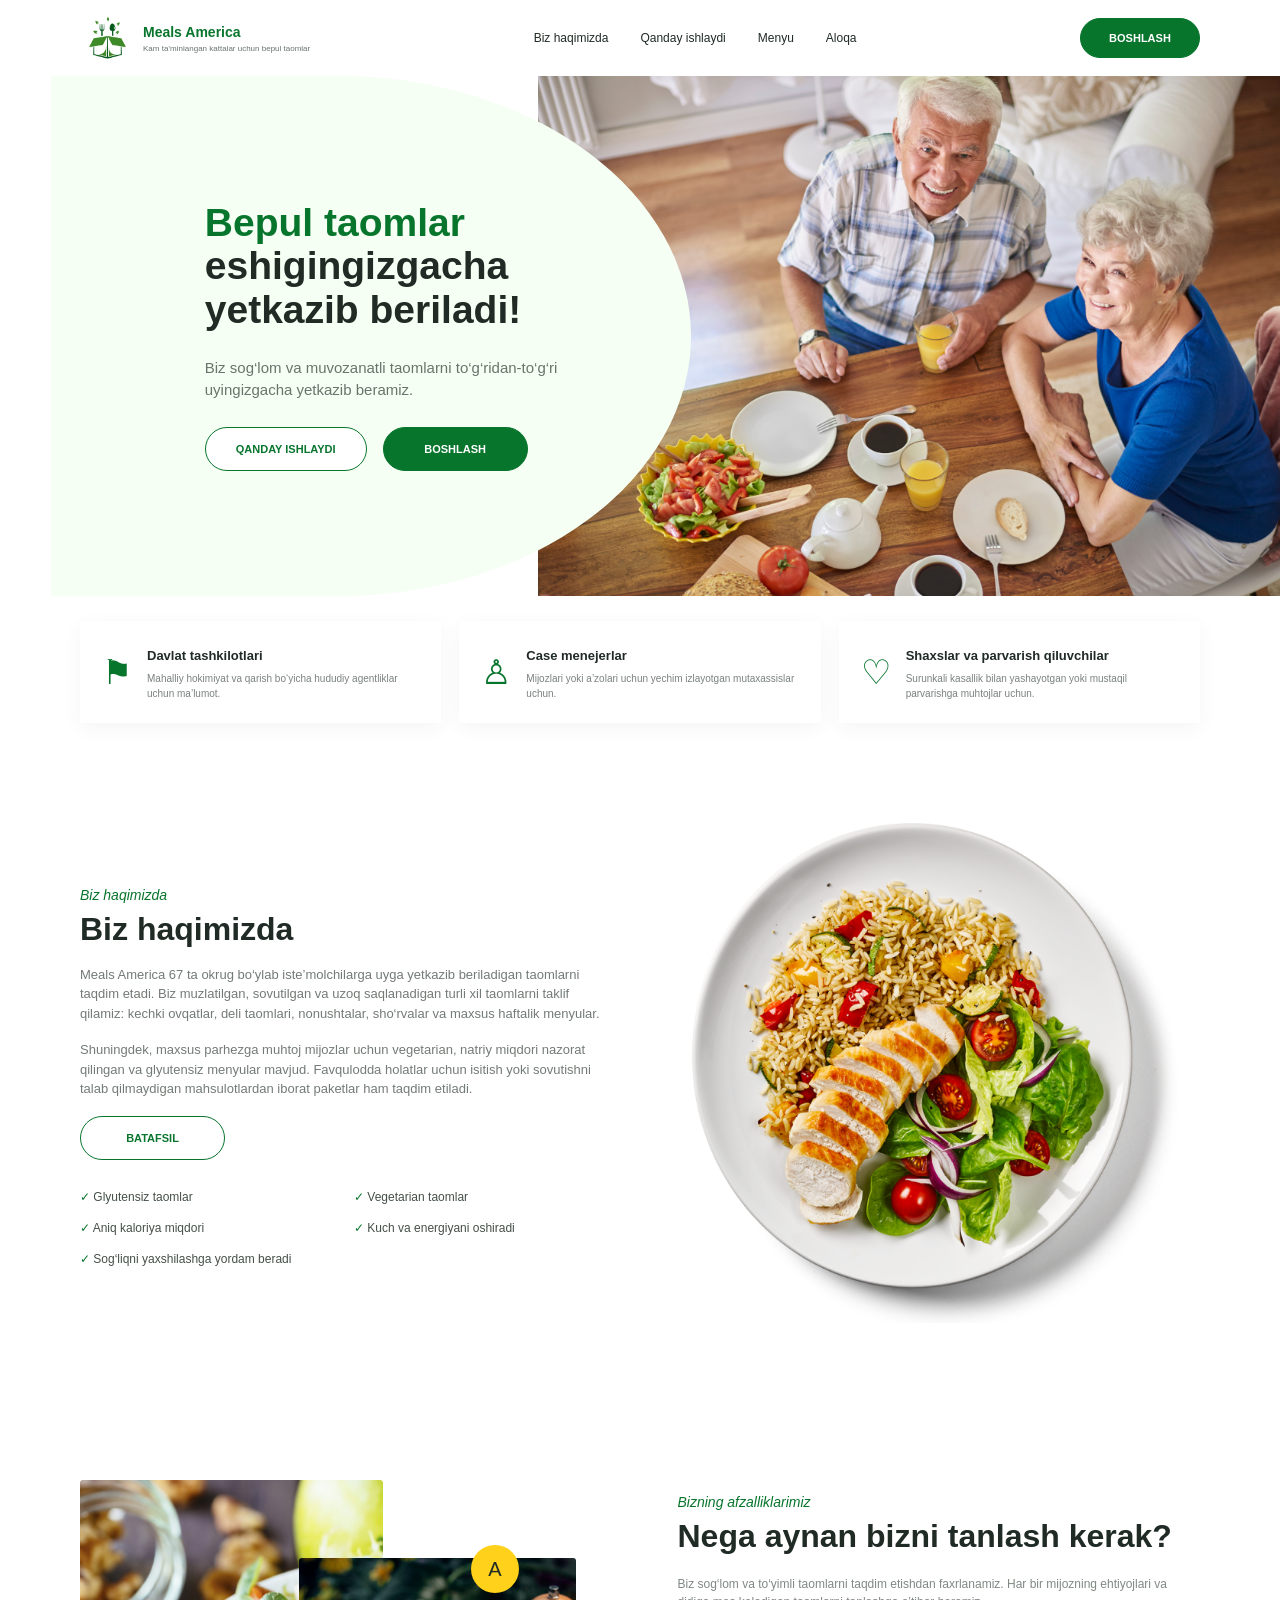
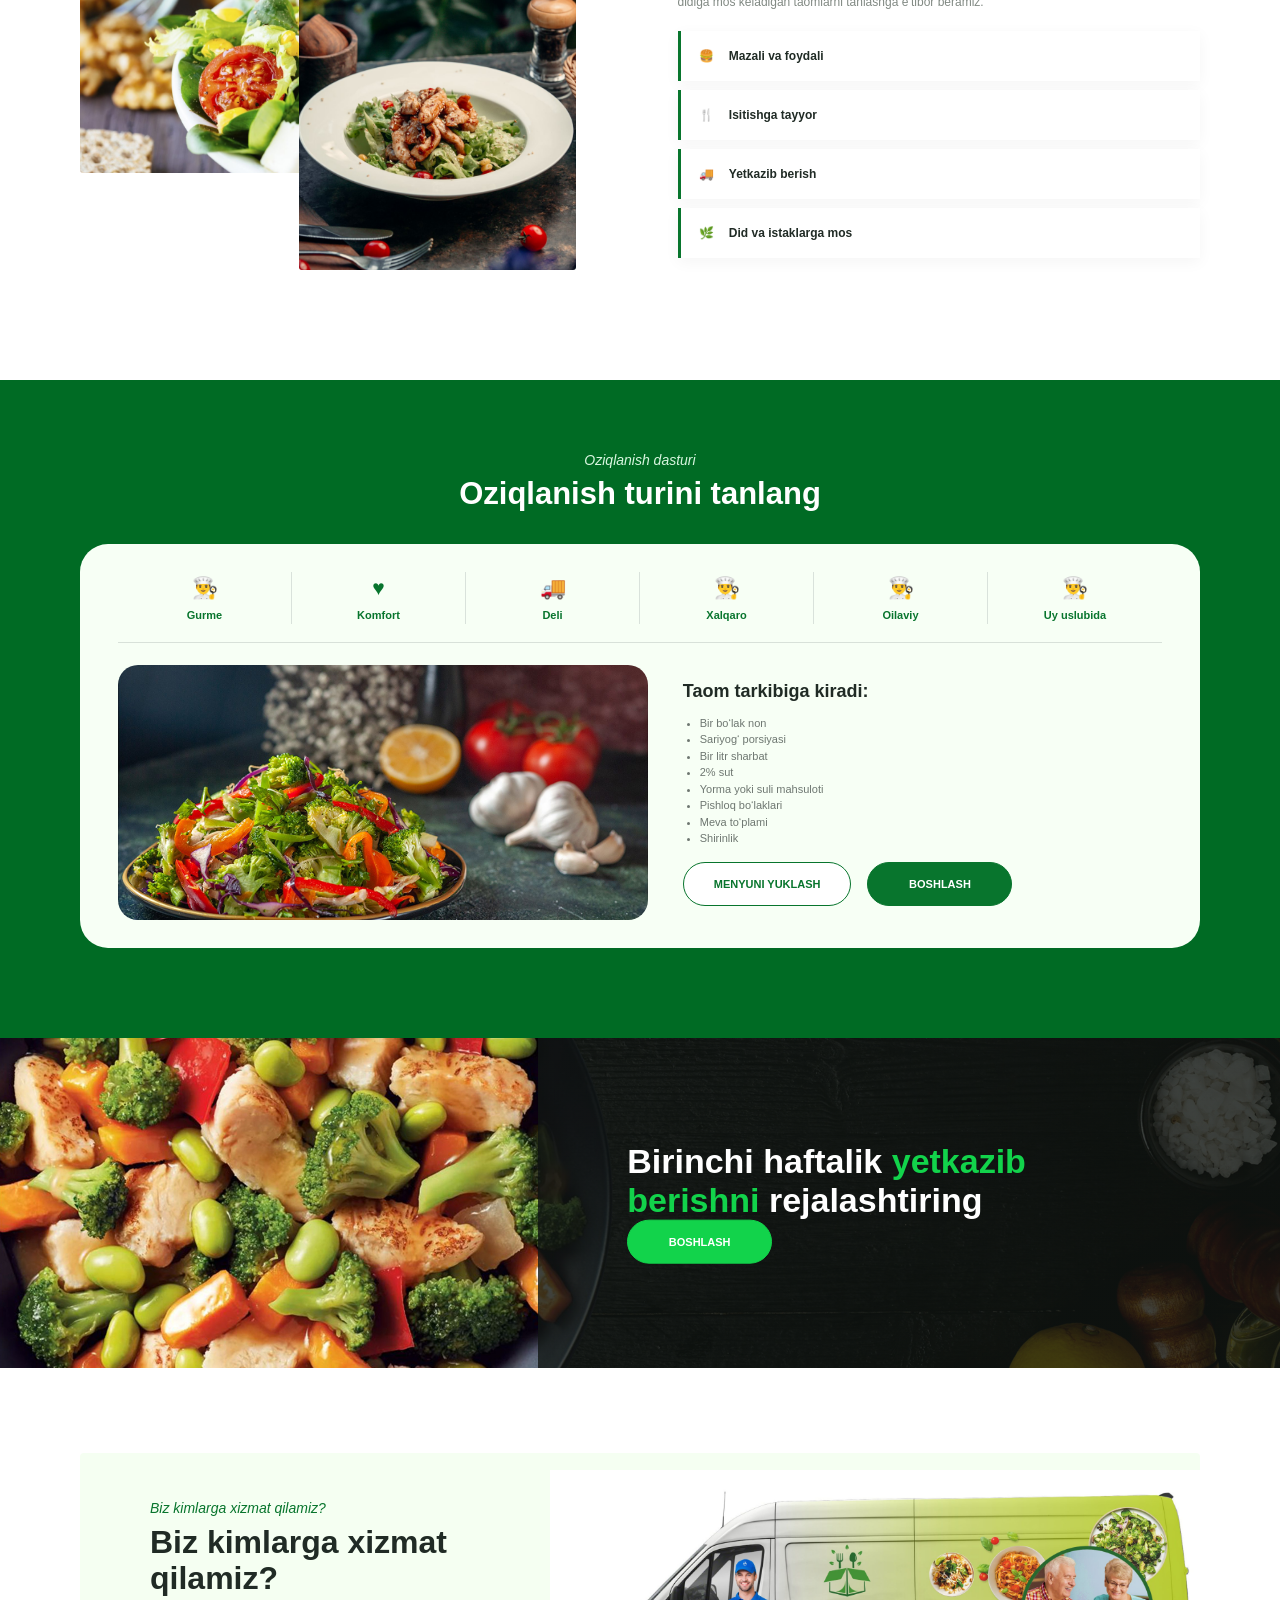
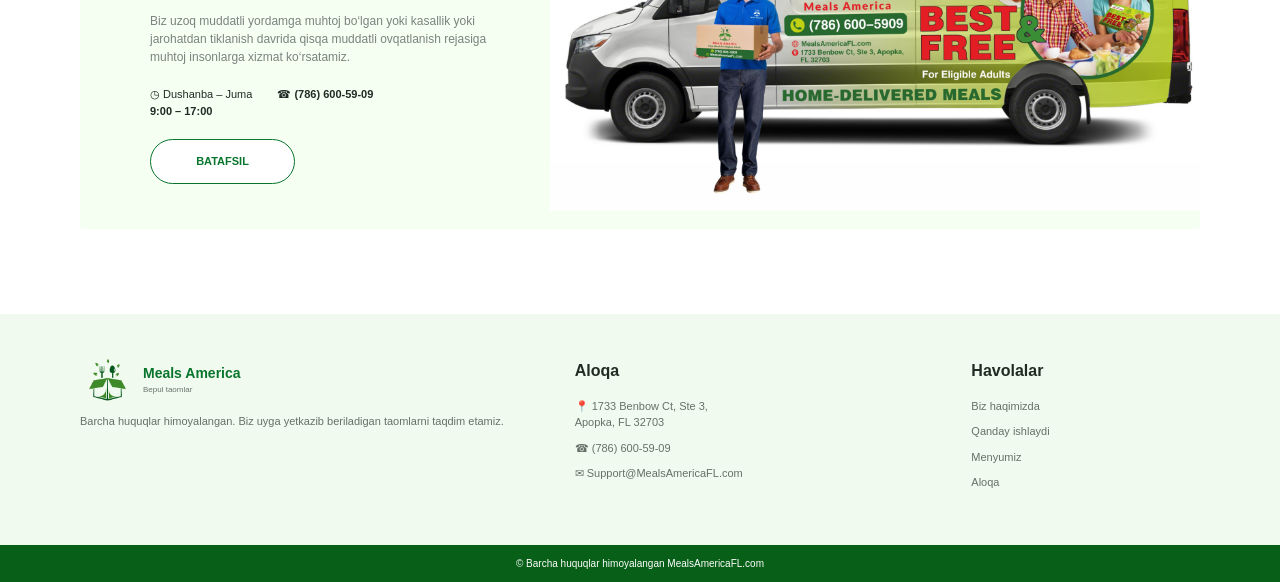
<file: index.html>
<!DOCTYPE html>
<html lang="uz">

<head>
    <meta charset="UTF-8">
    <meta name="viewport" content="width=device-width, initial-scale=1.0">
    <title>
        This is Amirkhan's website.</title>
    <link rel="stylesheet" href="style.css">
</head>

<body>

    <header class="header">
        <div class="container nav">
            <a class="brand" href="#">
                <img src="./logo.png" alt="Logo">
                <div><b>Meals America</b><span>Kam ta’minlangan kattalar uchun bepul taomlar</span></div>
            </a>
            <nav>
                <a href="index2.html">Biz haqimizda</a>
                <a href="index3.html">Qanday ishlaydi</a>
                <a href="index4.html">Menyu</a>
                <a href="index5.html">Aloqa</a>
            </nav>
            <a class="btn small" href="#start">BOSHLASH</a>
        </div>
    </header>

    <main>
        <section class="hero">
            <div class="hero-photo"></div>
            <div class="hero-card">
                <h1><span>Bepul taomlar</span> eshigingizgacha yetkazib beriladi!</h1>
                <p>Biz sog‘lom va muvozanatli taomlarni to‘g‘ridan-to‘g‘ri uyingizgacha yetkazib beramiz.</p>
                <div class="actions">
                    <a class="btn outline" href="#how">QANDAY ISHLAYDI</a>
                    <a class="btn" href="#start">BOSHLASH</a>
                </div>
            </div>
        </section>

        <section class="audience container" id="how">
            <div class="audience-box">
                <div class="icon">⚑</div>
                <div><b>Davlat tashkilotlari</b>
                    <p>Mahalliy hokimiyat va qarish bo‘yicha hududiy agentliklar uchun ma’lumot.</p>
                </div>
            </div>
            <div class="audience-box">
                <div class="icon">♙</div>
                <div><b>Case menejerlar</b>
                    <p>Mijozlari yoki a’zolari uchun yechim izlayotgan mutaxassislar uchun.</p>
                </div>
            </div>
            <div class="audience-box">
                <div class="icon">♡</div>
                <div><b>Shaxslar va parvarish qiluvchilar</b>
                    <p>Surunkali kasallik bilan yashayotgan yoki mustaqil parvarishga muhtojlar uchun.</p>
                </div>
            </div>
        </section>

        <section class="about container" id="about">
            <div class="about-text">
                <div class="eyebrow">Biz haqimizda</div>
                <h2>Biz haqimizda</h2>
                <p>Meals America 67 ta okrug bo‘ylab iste’molchilarga uyga yetkazib beriladigan taomlarni taqdim etadi.
                    Biz muzlatilgan, sovutilgan va uzoq saqlanadigan turli xil taomlarni taklif qilamiz: kechki
                    ovqatlar, deli taomlari, nonushtalar, sho‘rvalar va maxsus haftalik menyular.</p>
                <p>Shuningdek, maxsus parhezga muhtoj mijozlar uchun vegetarian, natriy miqdori nazorat qilingan va
                    glyutensiz menyular mavjud. Favqulodda holatlar uchun isitish yoki sovutishni talab qilmaydigan
                    mahsulotlardan iborat paketlar ham taqdim etiladi.</p>
                <a class="btn outline" href="#">BATAFSIL</a>
                <div class="checks">
                    <span>✓ Glyutensiz taomlar</span>
                    <span>✓ Vegetarian taomlar</span>
                    <span>✓ Aniq kaloriya miqdori</span>
                    <span>✓ Kuch va energiyani oshiradi</span>
                    <span>✓ Sog‘liqni yaxshilashga yordam beradi</span>
                </div>
            </div>
            <div class="about-photo"><img src="./unsplash_IGfIGP5ONV0.png" alt="Sog‘lom taom"></div>
        </section>

        <section class="why container">
            <div class="why-gallery">
                <img class="w1" src="./unsplash_uB7q7aipU2o.png" alt="">
                <img class="w2" src="./unsplash_ZuIDLSz3XLg.png" alt="">
                <div class="badge">A</div>
            </div>
            <div class="why-text">
                <div class="eyebrow">Bizning afzalliklarimiz</div>
                <h2>Nega aynan bizni tanlash kerak?</h2>
                <p>Biz sog‘lom va to‘yimli taomlarni taqdim etishdan faxrlanamiz. Har bir mijozning ehtiyojlari va
                    didiga mos keladigan taomlarni tanlashga e’tibor beramiz.</p>
                <div class="features">
                    <div>🍔 <b>Mazali va foydali</b></div>
                    <div>🍴 <b>Isitishga tayyor</b></div>
                    <div>🚚 <b>Yetkazib berish</b></div>
                    <div>🌿 <b>Did va istaklarga mos</b></div>
                </div>
            </div>
        </section>

        <section class="nutrition" id="menu">
            <div class="nutrition-bg"></div>
            <div class="container">
                <div class="nutrition-title">
                    <div class="eyebrow light">Oziqlanish dasturi</div>
                    <h2>Oziqlanish turini tanlang</h2>
                </div>
                <div class="nutrition-card">
                    <div class="categories">
                        <span>👨‍🍳<b>Gurme</b></span>
                        <span>♥<b>Komfort</b></span>
                        <span>🚚<b>Deli</b></span>
                        <span>👨‍🍳<b>Xalqaro</b></span>
                        <span>👨‍🍳<b>Oilaviy</b></span>
                        <span>👨‍🍳<b>Uy uslubida</b></span>
                    </div>
                    <div class="nutrition-content">
                        <img src="./Rectangle 8937.png" alt="Taom">
                        <div>
                            <h3>Taom tarkibiga kiradi:</h3>
                            <ul>
                                <li>Bir bo‘lak non</li>
                                <li>Sariyog‘ porsiyasi</li>
                                <li>Bir litr sharbat</li>
                                <li>2% sut</li>
                                <li>Yorma yoki suli mahsuloti</li>
                                <li>Pishloq bo‘laklari</li>
                                <li>Meva to‘plami</li>
                                <li>Shirinlik</li>
                            </ul>
                            <div class="actions">
                                <a class="btn outline" href="#">MENYUNI YUKLASH</a>
                                <a class="btn" href="#start">BOSHLASH</a>
                            </div>
                        </div>
                    </div>
                </div>
            </div>
        </section>

        <section class="delivery">
            <div class="delivery-photo"></div>
            <div class="delivery-bg"></div>
            <div class="delivery-text">
                <h2>Birinchi haftalik <span>yetkazib berishni</span> rejalashtiring</h2>
                <a class="btn bright" href="#start">BOSHLASH</a>
            </div>
        </section>

        <section class="serve container">
            <div class="serve-card">
                <div class="serve-text">
                    <div class="eyebrow">Biz kimlarga xizmat qilamiz?</div>
                    <h2>Biz kimlarga xizmat qilamiz?</h2>
                    <p>Biz uzoq muddatli yordamga muhtoj bo‘lgan yoki kasallik yoki jarohatdan tiklanish davrida qisqa
                        muddatli ovqatlanish rejasiga muhtoj insonlarga xizmat ko‘rsatamiz.</p>
                    <div class="contact-mini">
                        <span>◷ Dushanba – Juma<br><b>9:00 – 17:00</b></span>
                        <span>☎ <b>(786) 600-59-09</b></span>
                    </div>
                    <a class="btn outline" href="#">BATAFSIL</a>
                </div>
                <div class="van"><img src="./7ca44902-4b22-45b8-8fc2-f186cd195cdc (1) 1.png"
                        alt="Yetkazib berish mashinasi"></div>
            </div>
        </section>
    </main>

    <footer id="contact">
        <div class="footer-main container">
            <div class="footer-brand">
                <div class="brand"><img src="./logo.png" alt="">
                    <div><b>Meals America</b><span>Bepul taomlar</span></div>
                </div>
                <p>Barcha huquqlar himoyalangan. Biz uyga yetkazib beriladigan taomlarni taqdim etamiz.</p>
            </div>
            <div>
                <h4>Aloqa</h4>
                <p>📍 1733 Benbow Ct, Ste 3,<br>Apopka, FL 32703</p>
                <p>☎ (786) 600-59-09</p>
                <p>✉ Support@MealsAmericaFL.com</p>
            </div>
            <div>
                <h4>Havolalar</h4>
                <p>Biz haqimizda</p>
                <p>Qanday ishlaydi</p>
                <p>Menyumiz</p>
                <p>Aloqa</p>
            </div>
        </div>
        <div class="copyright">© Barcha huquqlar himoyalangan MealsAmericaFL.com</div>
    </footer>

</body>

</html>
</file>
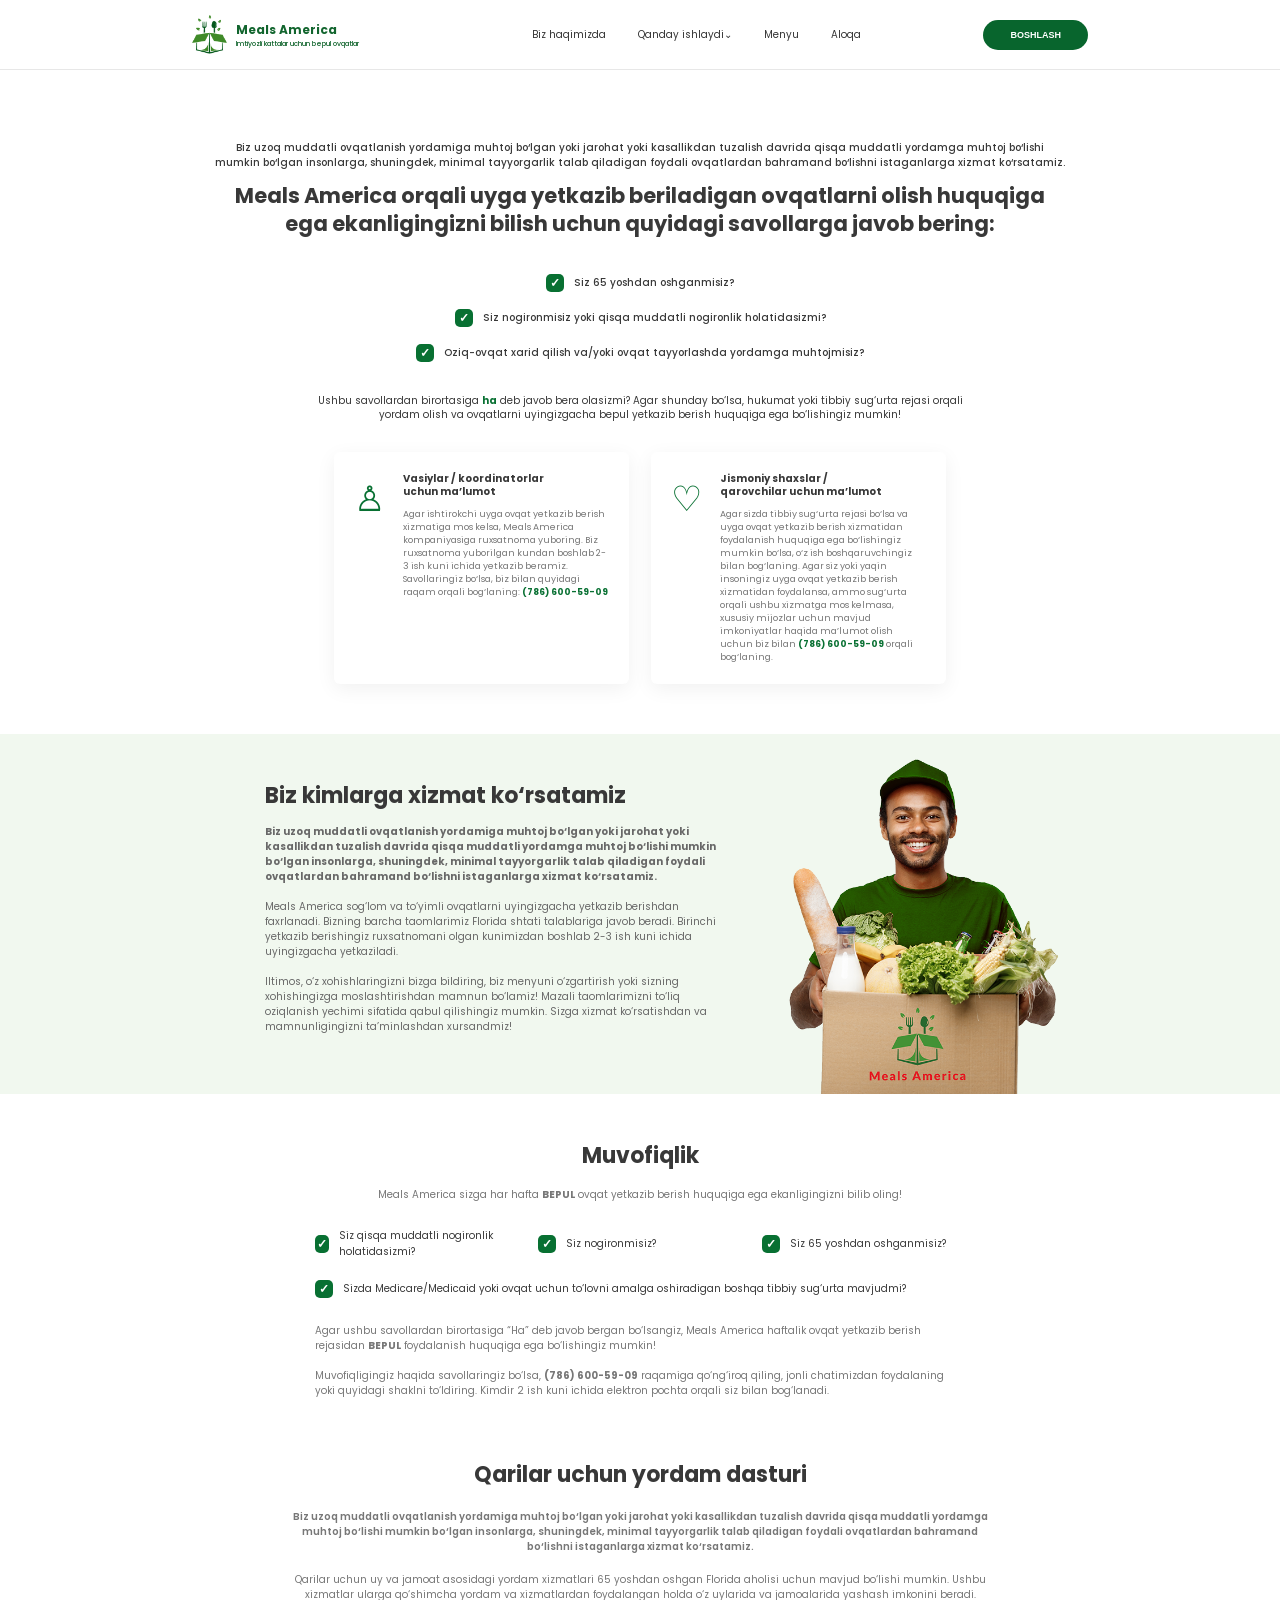
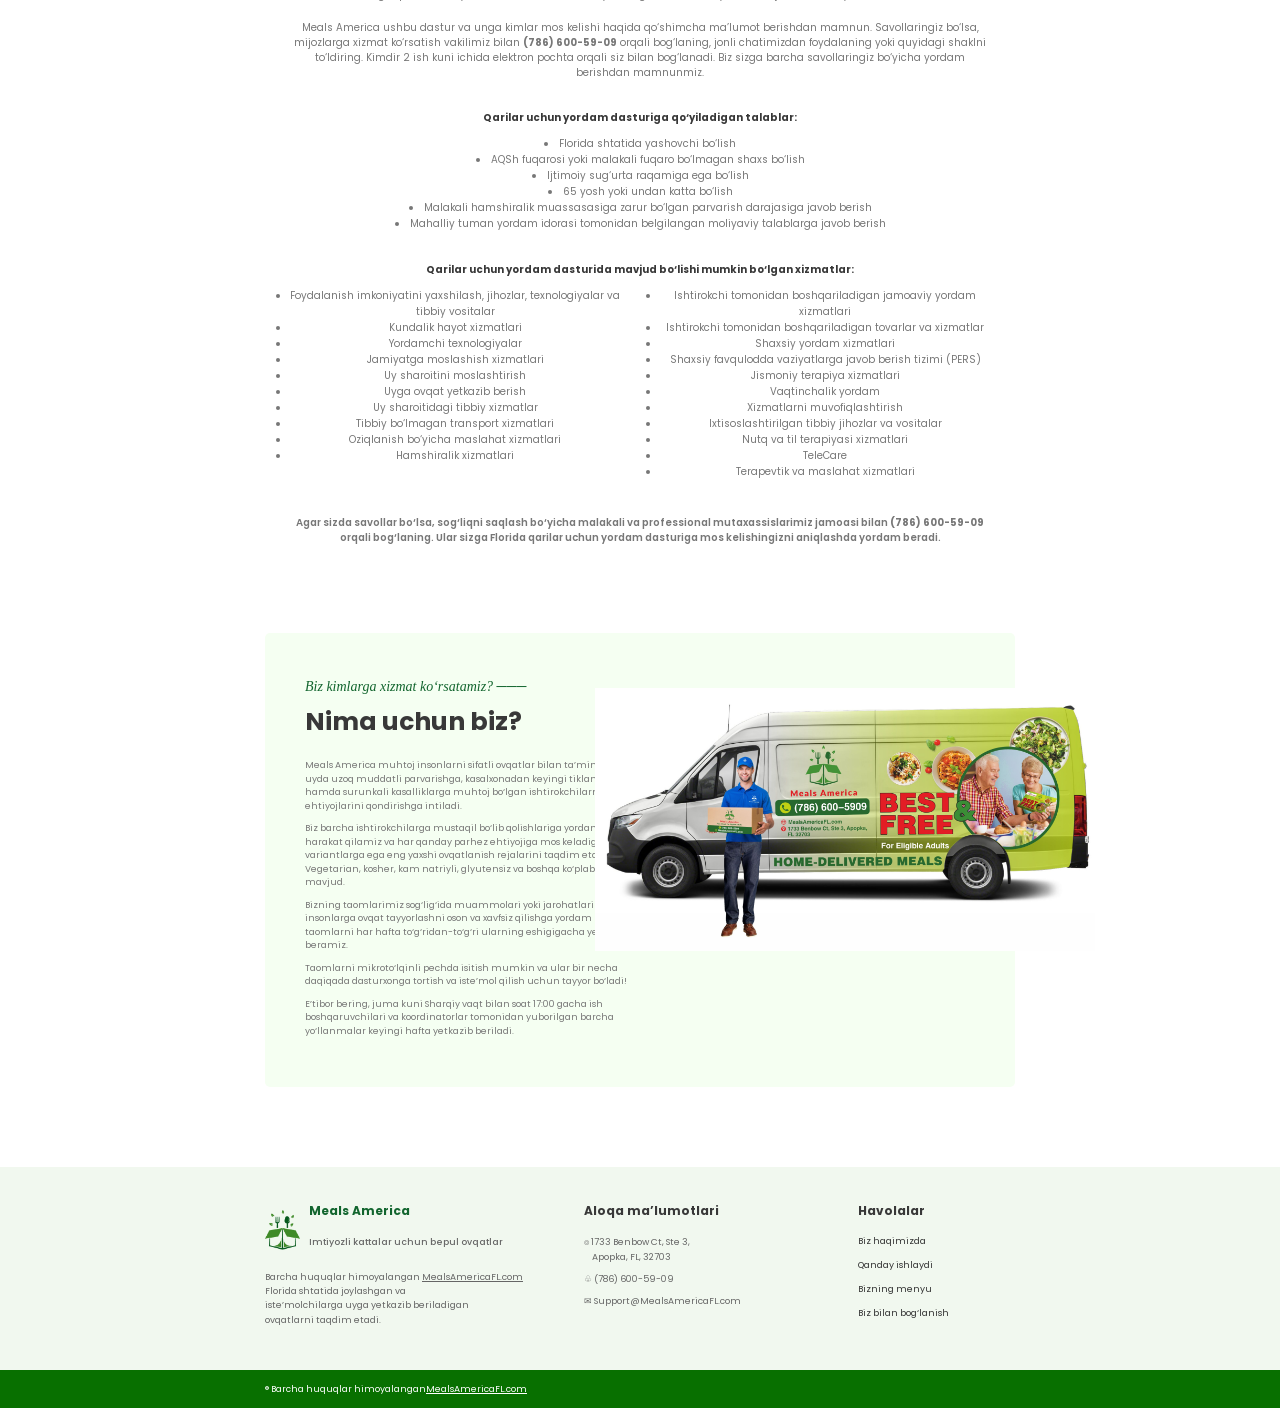
<file: index3.html>
<!DOCTYPE html>
<html lang="uz">

<head>
    <meta charset="UTF-8">
    <meta name="viewport" content="width=device-width, initial-scale=1.0">

    <title>Meals America</title>

    <link rel="stylesheet" href="style3.css">

    <link rel="preconnect" href="https://fonts.googleapis.com">
    <link rel="preconnect" href="https://fonts.gstatic.com" crossorigin>

    <link href="https://fonts.googleapis.com/css2?family=Poppins:wght@400;500;600;700&display=swap" rel="stylesheet">
</head>

<body>

    <header>

        <div class="logo">
            <img src="logo.png" alt="Meals America">

            <div>
                <h3>Meals America</h3>
                <p>Imtiyozli kattalar uchun bepul ovqatlar</p>
            </div>
        </div>

        <nav>
            <a href="#">Biz haqimizda</a>
            <a href="#">Qanday ishlaydi⌄</a>
            <a href="#">Menyu</a>
            <a href="#">Aloqa</a>
        </nav>

        <button>BOSHLASH</button>

    </header>


    <!-- SAVOLLAR -->

    <section class="questions">

        <p class="top-text">
            Biz uzoq muddatli ovqatlanish yordamiga muhtoj bo‘lgan yoki jarohat yoki kasallikdan
            tuzalish davrida qisqa muddatli yordamga muhtoj bo‘lishi mumkin bo‘lgan insonlarga,
            shuningdek, minimal tayyorgarlik talab qiladigan foydali ovqatlardan bahramand bo‘lishni
            istaganlarga xizmat ko‘rsatamiz.
        </p>

        <h1>
            Meals America orqali uyga yetkazib beriladigan ovqatlarni olish huquqiga<br>
            ega ekanligingizni bilish uchun quyidagi savollarga javob bering:
        </h1>

        <div class="checks">

            <div>
                <span>✓</span>
                Siz 65 yoshdan oshganmisiz?
            </div>

            <div>
                <span>✓</span>
                Siz nogironmisiz yoki qisqa muddatli nogironlik holatidasizmi?
            </div>

            <div>
                <span>✓</span>
                Oziq-ovqat xarid qilish va/yoki ovqat tayyorlashda yordamga muhtojmisiz?
            </div>

        </div>

        <p class="question-info">
            Ushbu savollardan birortasiga <b>ha</b> deb javob bera olasizmi? Agar shunday bo‘lsa,
            hukumat yoki tibbiy sug‘urta rejasi orqali<br>
            yordam olish va ovqatlarni uyingizgacha bepul yetkazib berish huquqiga ega bo‘lishingiz mumkin!
        </p>


        <div class="info-cards">

            <div class="info-card">

                <div class="card-icon">♙</div>

                <div>
                    <h3>Vasiylar / koordinatorlar<br>uchun ma’lumot</h3>

                    <p>
                        Agar ishtirokchi uyga ovqat yetkazib berish xizmatiga mos kelsa,
                        Meals America kompaniyasiga ruxsatnoma yuboring. Biz ruxsatnoma
                        yuborilgan kundan boshlab 2-3 ish kuni ichida yetkazib beramiz.
                        Savollaringiz bo‘lsa, biz bilan quyidagi raqam orqali bog‘laning:
                        <b>(786) 600-59-09</b>
                    </p>
                </div>

            </div>


            <div class="info-card">

                <div class="card-icon">♡</div>

                <div>
                    <h3>Jismoniy shaxslar /<br>qarovchilar uchun ma’lumot</h3>

                    <p>
                        Agar sizda tibbiy sug‘urta rejasi bo‘lsa va uyga ovqat yetkazib
                        berish xizmatidan foydalanish huquqiga ega bo‘lishingiz mumkin
                        bo‘lsa, o‘z ish boshqaruvchingiz bilan bog‘laning. Agar siz yoki
                        yaqin insoningiz uyga ovqat yetkazib berish xizmatidan foydalansa,
                        ammo sug‘urta orqali ushbu xizmatga mos kelmasa, xususiy mijozlar
                        uchun mavjud imkoniyatlar haqida ma’lumot olish uchun biz bilan
                        <b>(786) 600-59-09</b> orqali bog‘laning.
                    </p>
                </div>

            </div>

        </div>

    </section>



    <!-- BIZ KIMLARGA XIZMAT KO‘RSATAMIZ -->

    <section class="serve">

        <div class="serve-text">

            <h2>Biz kimlarga xizmat ko‘rsatamiz</h2>

            <p>
                <b>
                    Biz uzoq muddatli ovqatlanish yordamiga muhtoj bo‘lgan yoki jarohat yoki
                    kasallikdan tuzalish davrida qisqa muddatli yordamga muhtoj bo‘lishi mumkin
                    bo‘lgan insonlarga, shuningdek, minimal tayyorgarlik talab qiladigan foydali
                    ovqatlardan bahramand bo‘lishni istaganlarga xizmat ko‘rsatamiz.
                </b>
            </p>

            <p>
                Meals America sog‘lom va to‘yimli ovqatlarni uyingizgacha yetkazib berishdan
                faxrlanadi. Bizning barcha taomlarimiz Florida shtati talablariga javob beradi.
                Birinchi yetkazib berishingiz ruxsatnomani olgan kunimizdan boshlab 2-3 ish kuni
                ichida uyingizgacha yetkaziladi.
            </p>

            <p>
                Iltimos, o‘z xohishlaringizni bizga bildiring, biz menyuni o‘zgartirish yoki
                sizning xohishingizga moslashtirishdan mamnun bo‘lamiz! Mazali taomlarimizni
                to‘liq oziqlanish yechimi sifatida qabul qilishingiz mumkin. Sizga xizmat
                ko‘rsatishdan va mamnunligingizni ta’minlashdan xursandmiz!
            </p>

        </div>

        <img class="delivery-man" src="./Shopper_1 1.png" alt="Meals America yetkazib berish xizmati">

    </section>



    <!-- MUVOFIQLIK -->

    <section class="eligibility">

        <h2>Muvofiqlik</h2>

        <p class="subtitle">
            Meals America sizga har hafta <b>BEPUL</b> ovqat yetkazib berish huquqiga
            ega ekanligingizni bilib oling!
        </p>

        <div class="eligibility-checks">

            <div>
                <span>✓</span>
                Siz qisqa muddatli nogironlik holatidasizmi?
            </div>

            <div>
                <span>✓</span>
                Siz nogironmisiz?
            </div>

            <div>
                <span>✓</span>
                Siz 65 yoshdan oshganmisiz?
            </div>

            <div>
                <span>✓</span>
                Sizda Medicare/Medicaid yoki ovqat uchun to‘lovni amalga oshiradigan
                boshqa tibbiy sug‘urta mavjudmi?
            </div>

        </div>

        <p>
            Agar ushbu savollardan birortasiga “Ha” deb javob bergan bo‘lsangiz,
            Meals America haftalik ovqat yetkazib berish rejasidan
            <b>BEPUL</b> foydalanish huquqiga ega bo‘lishingiz mumkin!
        </p>

        <p>
            Muvofiqligingiz haqida savollaringiz bo‘lsa,
            <b>(786) 600-59-09</b> raqamiga qo‘ng‘iroq qiling,
            jonli chatimizdan foydalaning yoki quyidagi shaklni to‘ldiring.
            Kimdir 2 ish kuni ichida elektron pochta orqali siz bilan bog‘lanadi.
        </p>

    </section>



    <!-- QARILAR UCHUN YORDAM DASTURI -->

    <section class="aging">

        <h2>Qarilar uchun yordam dasturi</h2>

        <p class="bold">
            Biz uzoq muddatli ovqatlanish yordamiga muhtoj bo‘lgan yoki jarohat yoki
            kasallikdan tuzalish davrida qisqa muddatli yordamga muhtoj bo‘lishi mumkin
            bo‘lgan insonlarga, shuningdek, minimal tayyorgarlik talab qiladigan foydali
            ovqatlardan bahramand bo‘lishni istaganlarga xizmat ko‘rsatamiz.
        </p>

        <p>
            Qarilar uchun uy va jamoat asosidagi yordam xizmatlari 65 yoshdan oshgan
            Florida aholisi uchun mavjud bo‘lishi mumkin. Ushbu xizmatlar ularga
            qo‘shimcha yordam va xizmatlardan foydalangan holda o‘z uylarida va
            jamoalarida yashash imkonini beradi.
        </p>

        <p>
            Meals America ushbu dastur va unga kimlar mos kelishi haqida qo‘shimcha
            ma’lumot berishdan mamnun. Savollaringiz bo‘lsa, mijozlarga xizmat
            ko‘rsatish vakilimiz bilan <b>(786) 600-59-09</b> orqali bog‘laning,
            jonli chatimizdan foydalaning yoki quyidagi shaklni to‘ldiring.
            Kimdir 2 ish kuni ichida elektron pochta orqali siz bilan bog‘lanadi.
            Biz sizga barcha savollaringiz bo‘yicha yordam berishdan mamnunmiz.
        </p>


        <h4>Qarilar uchun yordam dasturiga qo‘yiladigan talablar:</h4>

        <ul class="requirements">
            <li>Florida shtatida yashovchi bo‘lish</li>
            <li>AQSh fuqarosi yoki malakali fuqaro bo‘lmagan shaxs bo‘lish</li>
            <li>Ijtimoiy sug‘urta raqamiga ega bo‘lish</li>
            <li>65 yosh yoki undan katta bo‘lish</li>
            <li>Malakali hamshiralik muassasasiga zarur bo‘lgan parvarish darajasiga javob berish</li>
            <li>Mahalliy tuman yordam idorasi tomonidan belgilangan moliyaviy talablarga javob berish</li>
        </ul>


        <h4>Qarilar uchun yordam dasturida mavjud bo‘lishi mumkin bo‘lgan xizmatlar:</h4>

        <div class="services">

            <ul>
                <li>Foydalanish imkoniyatini yaxshilash, jihozlar, texnologiyalar va tibbiy vositalar</li>
                <li>Kundalik hayot xizmatlari</li>
                <li>Yordamchi texnologiyalar</li>
                <li>Jamiyatga moslashish xizmatlari</li>
                <li>Uy sharoitini moslashtirish</li>
                <li>Uyga ovqat yetkazib berish</li>
                <li>Uy sharoitidagi tibbiy xizmatlar</li>
                <li>Tibbiy bo‘lmagan transport xizmatlari</li>
                <li>Oziqlanish bo‘yicha maslahat xizmatlari</li>
                <li>Hamshiralik xizmatlari</li>
            </ul>

            <ul>
                <li>Ishtirokchi tomonidan boshqariladigan jamoaviy yordam xizmatlari</li>
                <li>Ishtirokchi tomonidan boshqariladigan tovarlar va xizmatlar</li>
                <li>Shaxsiy yordam xizmatlari</li>
                <li>Shaxsiy favqulodda vaziyatlarga javob berish tizimi (PERS)</li>
                <li>Jismoniy terapiya xizmatlari</li>
                <li>Vaqtinchalik yordam</li>
                <li>Xizmatlarni muvofiqlashtirish</li>
                <li>Ixtisoslashtirilgan tibbiy jihozlar va vositalar</li>
                <li>Nutq va til terapiyasi xizmatlari</li>
                <li>TeleCare</li>
                <li>Terapevtik va maslahat xizmatlari</li>
            </ul>

        </div>


        <p class="final-question">
            Agar sizda savollar bo‘lsa, sog‘liqni saqlash bo‘yicha malakali va professional
            mutaxassislarimiz jamoasi bilan <b>(786) 600-59-09</b> orqali bog‘laning.
            Ular sizga Florida qarilar uchun yordam dasturiga mos kelishingizni aniqlashda yordam beradi.
        </p>

    </section>



    <!-- NIMA UCHUN BIZ -->

    <section class="why">

        <div class="why-text">

            <i>Biz kimlarga xizmat ko‘rsatamiz? ───</i>

            <h2>Nima uchun biz?</h2>

            <p>
                Meals America muhtoj insonlarni sifatli ovqatlar bilan ta’minlashga va
                uyda uzoq muddatli parvarishga, kasalxonadan keyingi tiklanishga hamda
                surunkali kasalliklarga muhtoj bo‘lgan ishtirokchilarning ehtiyojlarini
                qondirishga intiladi.
            </p>

            <p>
                Biz barcha ishtirokchilarga mustaqil bo‘lib qolishlariga yordam berishga
                harakat qilamiz va har qanday parhez ehtiyojiga mos keladigan ko‘plab
                variantlarga ega eng yaxshi ovqatlanish rejalarini taqdim etamiz.
                Vegetarian, kosher, kam natriyli, glyutensiz va boshqa ko‘plab variantlar mavjud.
            </p>

            <p>
                Bizning taomlarimiz sog‘lig‘ida muammolari yoki jarohatlari bo‘lgan
                insonlarga ovqat tayyorlashni oson va xavfsiz qilishga yordam beradi.
                Biz taomlarni har hafta to‘g‘ridan-to‘g‘ri ularning eshigigacha yetkazib beramiz.
            </p>

            <p>
                Taomlarni mikroto‘lqinli pechda isitish mumkin va ular bir necha daqiqada
                dasturxonga tortish va iste’mol qilish uchun tayyor bo‘ladi!
            </p>

            <p>
                E’tibor bering, juma kuni Sharqiy vaqt bilan soat 17:00 gacha ish boshqaruvchilari
                va koordinatorlar tomonidan yuborilgan barcha yo‘llanmalar keyingi hafta yetkazib beriladi.
            </p>

        </div>

        <img src="7ca44902-4b22-45b8-8fc2-f186cd195cdc (1) 1.png" class="van" alt="Meals America avtomobili">

    </section>



    <footer>

        <div class="footer-content">

            <div class="footer-logo">

                <div class="logo">

                    <img src="logo.png" alt="Meals America">

                    <div>
                        <h3>Meals America</h3>
                        <p>Imtiyozli kattalar uchun bepul ovqatlar</p>
                    </div>

                </div>

                <p>
                    Barcha huquqlar himoyalangan
                    <u>MealsAmericaFL.com</u><br>
                    Florida shtatida joylashgan va<br>
                    iste’molchilarga uyga yetkazib beriladigan<br>
                    ovqatlarni taqdim etadi.
                </p>

            </div>


            <div>

                <h3>Aloqa ma’lumotlari</h3>

                <p>⌾ 1733 Benbow Ct, Ste 3,<br>
                    &nbsp;&nbsp;&nbsp;&nbsp;Apopka, FL, 32703
                </p>

                <p>♧ (786) 600-59-09</p>

                <p>✉ Support@MealsAmericaFL.com</p>

            </div>


            <div>

                <h3>Havolalar</h3>

                <a href="index2.html">Biz haqimizda</a>
                <a href="index3.html">Qanday ishlaydi</a>
                <a href="index4.html">Bizning menyu</a>
                <a href="index5.html">Biz bilan bog‘lanish</a>

            </div>

        </div>


        <div class="bottom">

            ® Barcha huquqlar himoyalangan
            <u>MealsAmericaFL.com</u>

        </div>

    </footer>

</body>

</html>
</file>
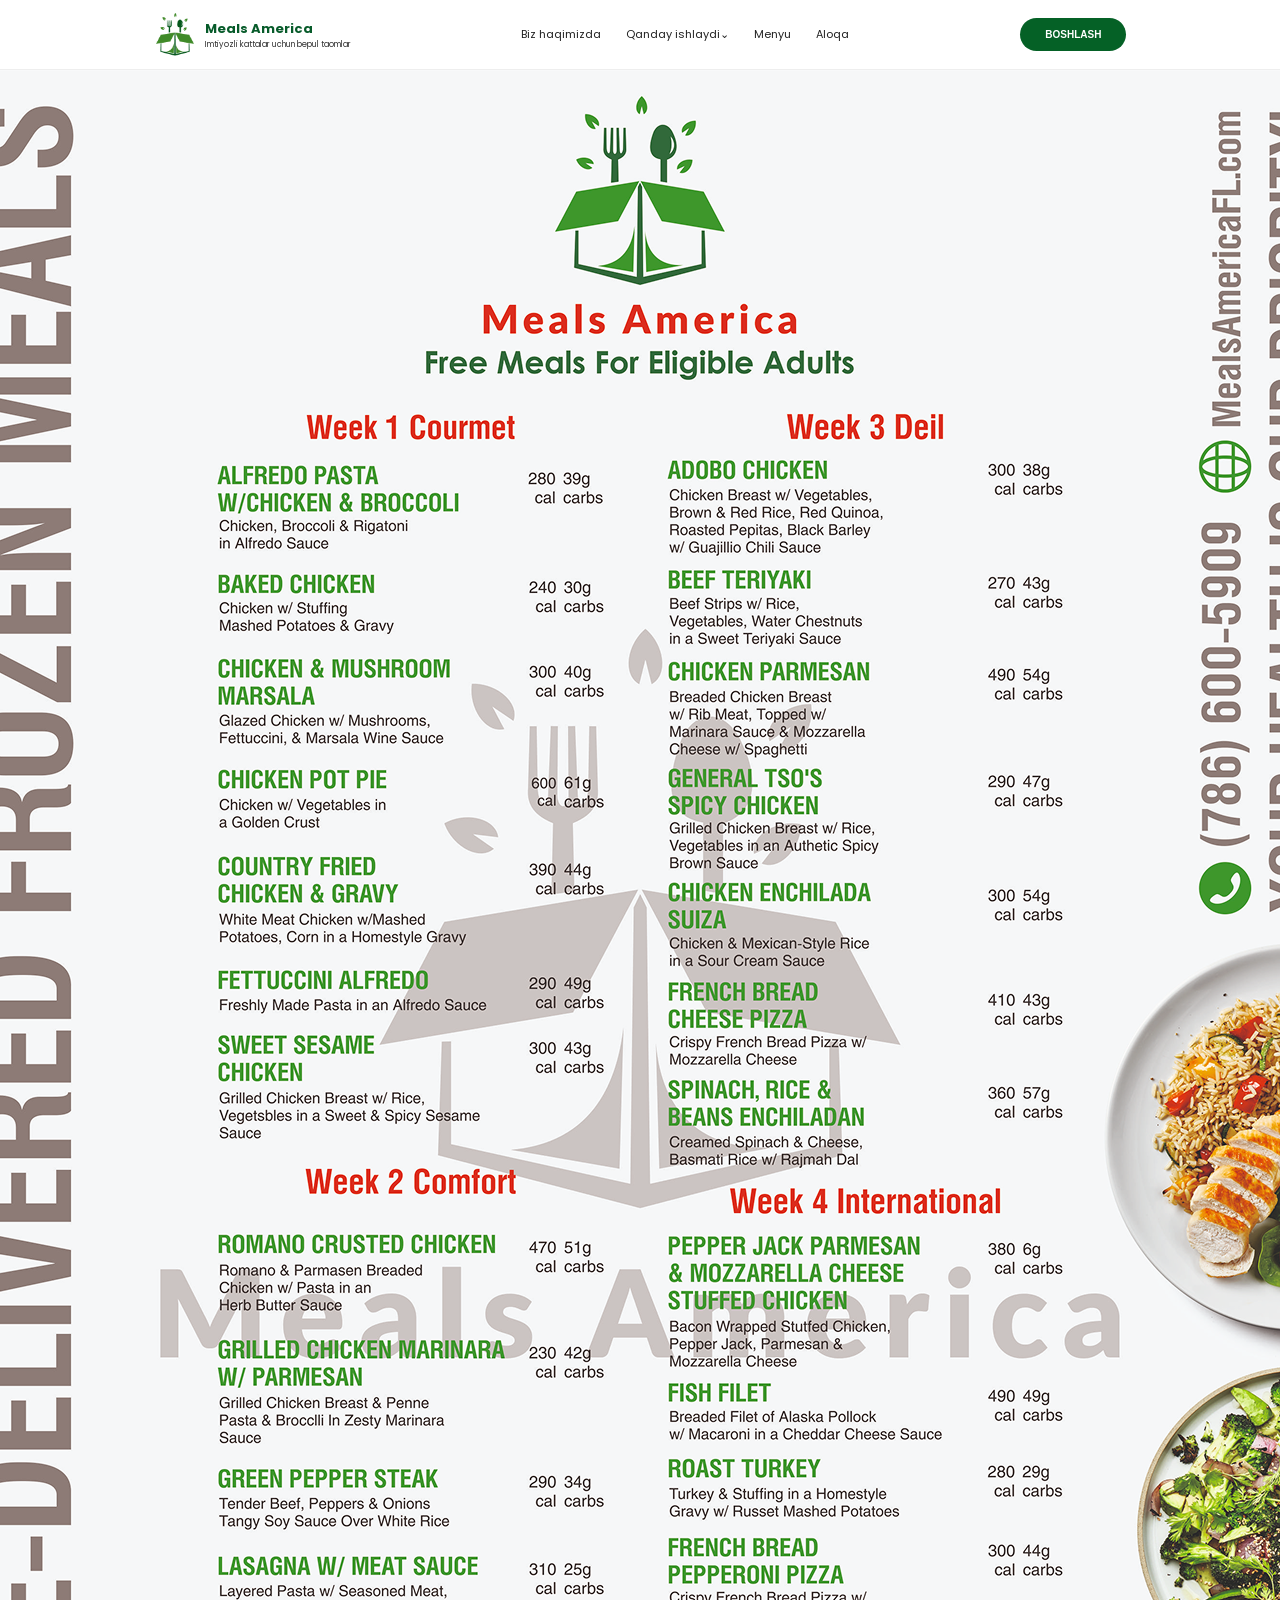
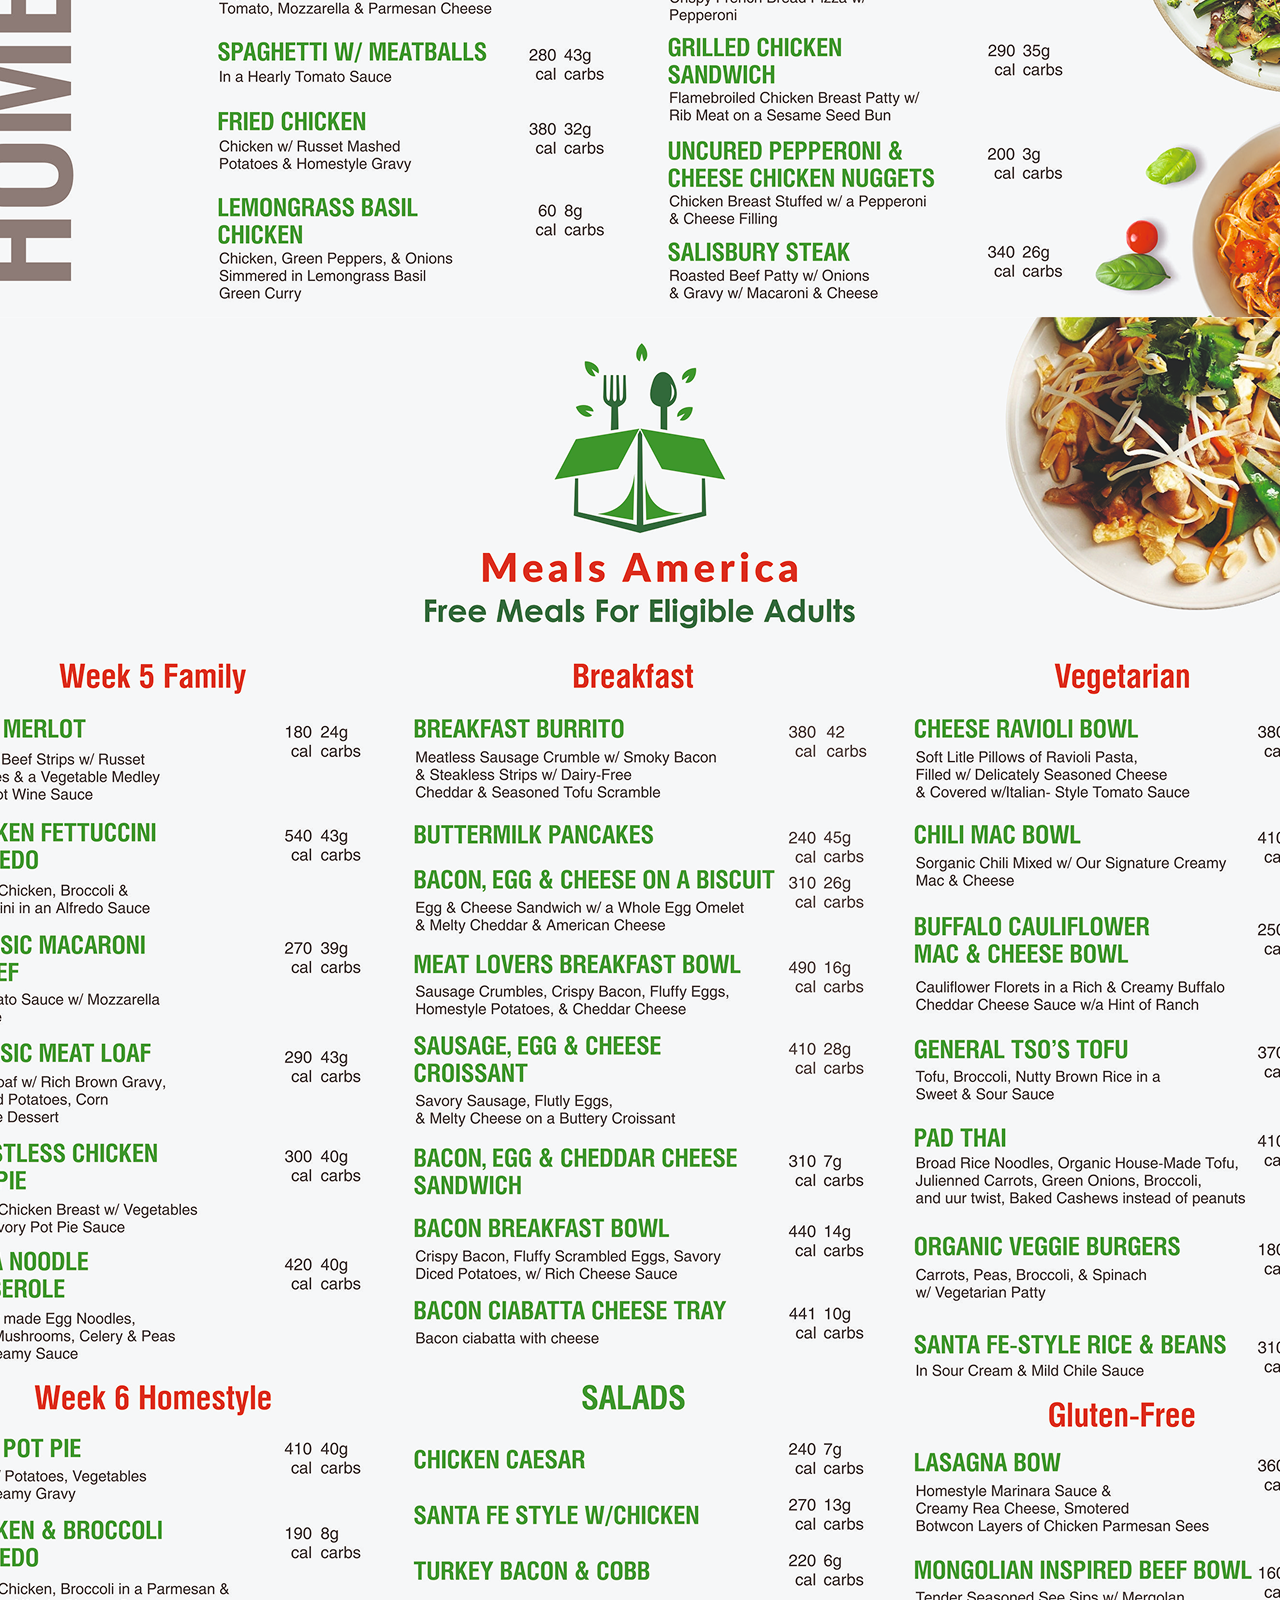
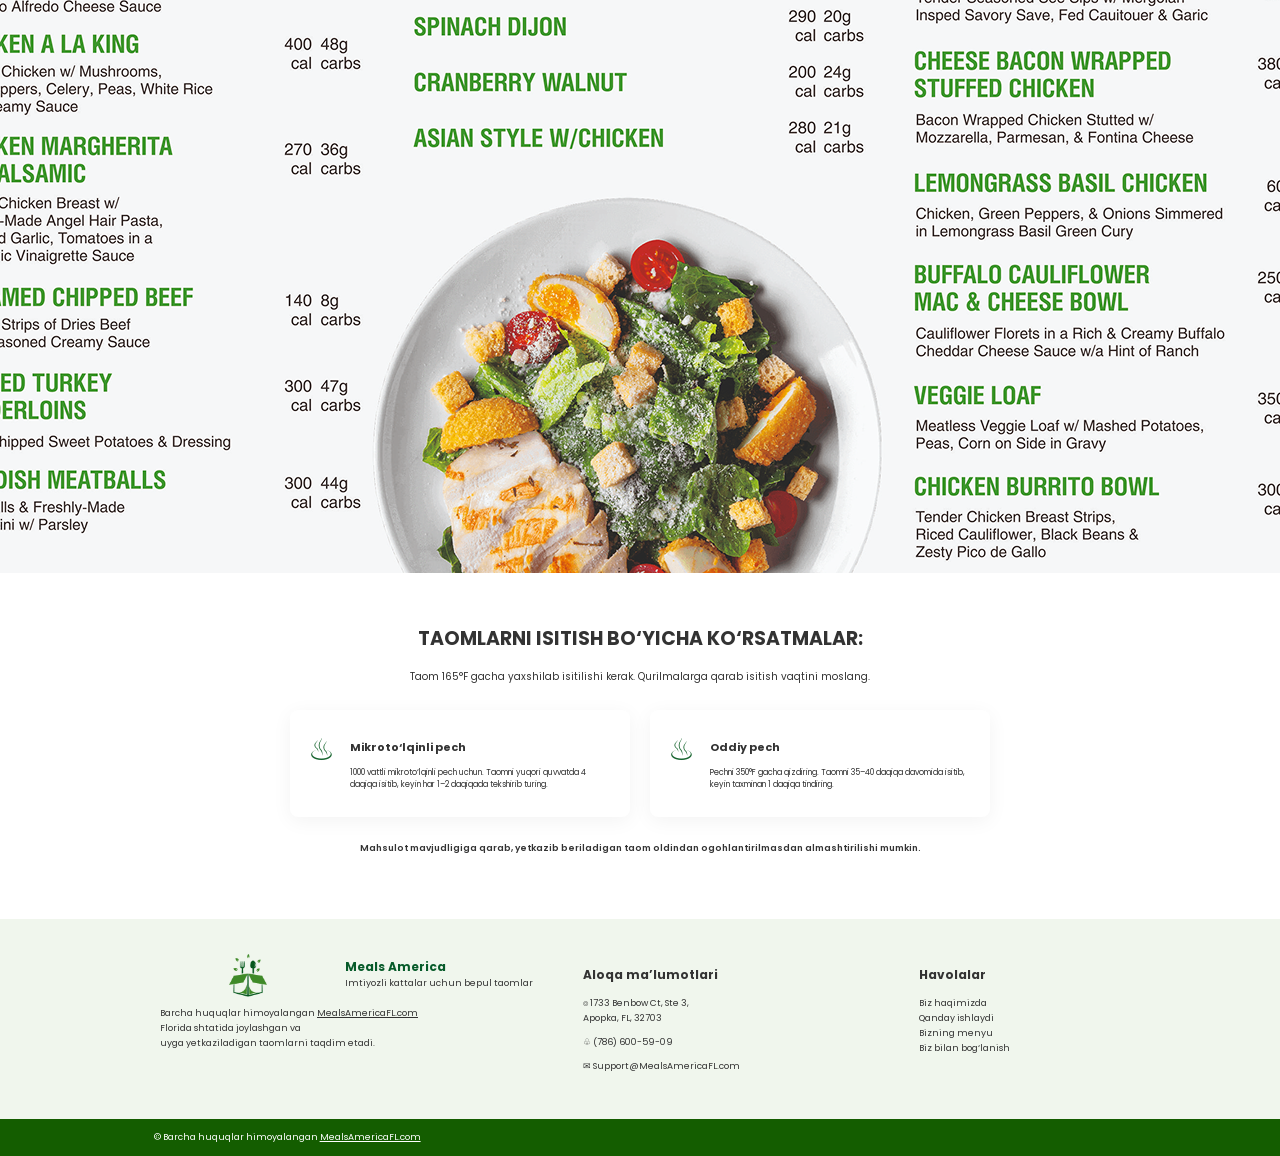
<file: index4.html>
<!DOCTYPE html>
<html lang="uz">

<head>
    <meta charset="UTF-8">
    <meta name="viewport" content="width=device-width, initial-scale=1.0">
    <title>Meals America</title>
    <link rel="stylesheet" href="style4.css">

    <link rel="preconnect" href="https://fonts.googleapis.com">
    <link href="https://fonts.googleapis.com/css2?family=Poppins:wght@400;500;600;700&display=swap" rel="stylesheet">
</head>

<body>

<header>

    <div class="logo">
        <!-- ЛОГОТИП -->
        <img src="logo.png" alt="Meals America">

        <div>
            <h3>Meals America</h3>
            <p>Imtiyozli kattalar uchun bepul taomlar</p>
        </div>
    </div>

    <nav>
        <a href="index2.html">Biz haqimizda</a>
        <a href="index3.html">Qanday ishlaydi⌄</a>
        <a href="index4.html">Menyu</a>
        <a href="index5.html">Aloqa</a>
    </nav>

    <button>BOSHLASH</button>

</header>


<div class="qwwq"><img src="MEALS_AMERICA_меню_2 2.png" alt=""></div>

<div class="qwwq"><img src="MEALS_AMERICA_меню_2 1.png" alt=""></div>


    <section class="heating">

        <h2>TAOMLARNI ISITISH BO‘YICHA KO‘RSATMALAR:</h2>

        <p>
            Taom 165°F gacha yaxshilab isitilishi kerak.
            Qurilmalarga qarab isitish vaqtini moslang.
        </p>

        <div class="heating-boxes">

            <div class="heating-box">
                <div class="icon">♨</div>

                <div>
                    <h3>Mikroto‘lqinli pech</h3>

                    <p>
                        1000 vattli mikroto‘lqinli pech uchun.
                        Taomni yuqori quvvatda 4 daqiqa isitib,
                        keyin har 1–2 daqiqada tekshirib turing.
                    </p>
                </div>
            </div>


            <div class="heating-box">
                <div class="icon">♨</div>

                <div>
                    <h3>Oddiy pech</h3>

                    <p>
                        Pechni 350°F gacha qizdiring.
                        Taomni 35–40 daqiqa davomida isitib,
                        keyin taxminan 1 daqiqa tindiring.
                    </p>
                </div>
            </div>

        </div>

        <p class="notice">
            Mahsulot mavjudligiga qarab, yetkazib beriladigan taom
            oldindan ogohlantirilmasdan almashtirilishi mumkin.
        </p>

    </section>

</main>


<!-- ================= FOOTER ================= -->

<footer>

    <div class="footer-content">

        <div class="footer-about">

            <div class="logo">

                <!-- МЕНЯЕШЬ ТОЛЬКО НАЗВАНИЕ -->
                <img src="logo.png" alt="logo">

                <div>
                    <h3>Meals America</h3>
                    <p>Imtiyozli kattalar uchun bepul taomlar</p>
                </div>

            </div>

            <p>
                Barcha huquqlar himoyalangan
                <u>MealsAmericaFL.com</u><br>
                Florida shtatida joylashgan va<br>
                uyga yetkaziladigan taomlarni taqdim etadi.
            </p>

        </div>


        <div>

            <h3>Aloqa ma’lumotlari</h3>

            <p>⌾ 1733 Benbow Ct, Ste 3,<br>
                Apopka, FL, 32703</p>

            <p>♧ (786) 600-59-09</p>

            <p>✉ Support@MealsAmericaFL.com</p>

        </div>


        <div class="links">

            <h3>Havolalar</h3>

            <a href="#">Biz haqimizda</a>
            <a href="#">Qanday ishlaydi</a>
            <a href="#">Bizning menyu</a>
            <a href="#">Biz bilan bog‘lanish</a>

        </div>

    </div>


    <div class="bottom">
        © Barcha huquqlar himoyalangan
        <u>MealsAmericaFL.com</u>
    </div>

</footer>

</body>
</html>
</file>
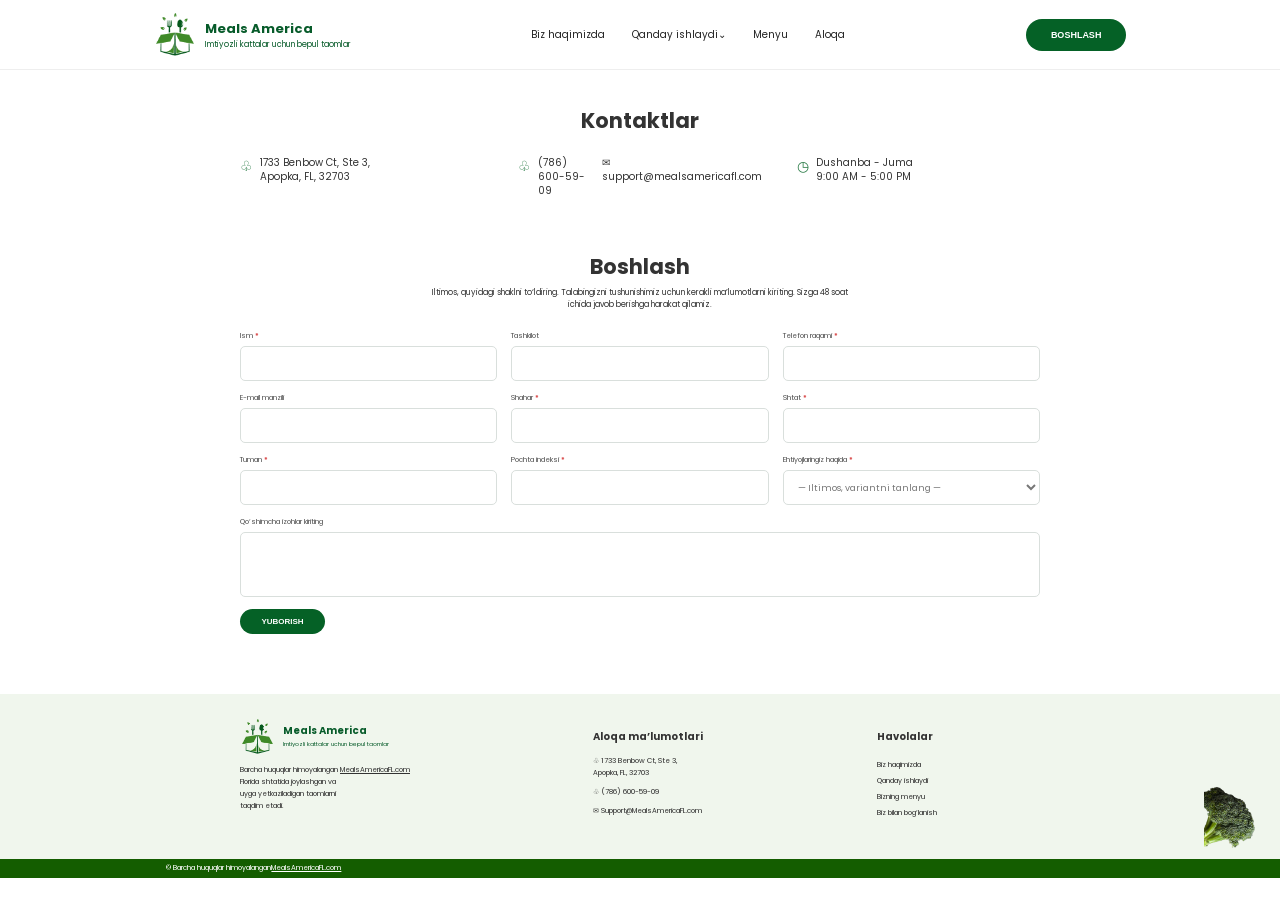
<file: index5.html>
<!DOCTYPE html>
<html lang="uz">

<head>
    <meta charset="UTF-8">
    <meta name="viewport" content="width=device-width, initial-scale=1.0">
    <title>Meals America</title>
    <link rel="stylesheet" href="style5.css">

    <link rel="preconnect" href="https://fonts.googleapis.com">
    <link href="https://fonts.googleapis.com/css2?family=Poppins:wght@400;500;600;700&display=swap" rel="stylesheet">
</head>

<body>

<header>

    <div class="logo">
        <img src="logo.png" alt="Meals America">

        <div>
            <h3>Meals America</h3>
            <p>Imtiyozli kattalar uchun bepul taomlar</p>
        </div>
    </div>

    <nav>
        <a href="index2.html">Biz haqimizda</a>
        <a href="index3.html">Qanday ishlaydi⌄</a>
        <a href="index4.html">Menyu</a>
        <a href="index5.html">Aloqa</a>
    </nav>

    <button>BOSHLASH</button>

</header>


<main>

    <!-- CONTACTS -->

    <section class="contacts">

        <h1>Kontaktlar</h1>

        <div class="contact-info">

            <div>
                <span>♧</span>
                <p>
                    1733 Benbow Ct, Ste 3,<br>
                    Apopka, FL, 32703
                </p>
            </div>

            <div>
                <span>♧</span>
                <p>(786) 600-59-09</p>

                <p>✉ support@mealsamericafl.com</p>
            </div>

            <div>
                <span>◷</span>
                <p>
                    Dushanba - Juma<br>
                    9:00 AM - 5:00 PM
                </p>
            </div>

        </div>

    </section>


    <!-- GET STARTED -->

    <section class="get-started-section">

        <h1>Boshlash</h1>

        <p class="description">
            Iltimos, quyidagi shaklni to‘ldiring. Talabingizni tushunishimiz uchun
            kerakli ma’lumotlarni kiriting. Sizga 48 soat ichida javob berishga
            harakat qilamiz.
        </p>


        <form>

            <div class="row">

                <div class="input-box">
                    <label>Ism <b>*</b></label>
                    <input type="text">
                </div>

                <div class="input-box">
                    <label>Tashkilot</label>
                    <input type="text">
                </div>

                <div class="input-box">
                    <label>Telefon raqami <b>*</b></label>
                    <input type="text">
                </div>

            </div>


            <div class="row">

                <div class="input-box">
                    <label>E-mail manzili</label>
                    <input type="email">
                </div>

                <div class="input-box">
                    <label>Shahar <b>*</b></label>
                    <input type="text">
                </div>

                <div class="input-box">
                    <label>Shtat <b>*</b></label>
                    <input type="text">
                </div>

            </div>


            <div class="row">

                <div class="input-box">
                    <label>Tuman <b>*</b></label>
                    <input type="text">
                </div>

                <div class="input-box">
                    <label>Pochta indeksi <b>*</b></label>
                    <input type="text">
                </div>

                <div class="input-box">
                    <label>Ehtiyojlaringiz haqida <b>*</b></label>

                    <select>
                        <option>— Iltimos, variantni tanlang —</option>
                        <option>Uyga taom yetkazib berish</option>
                        <option>Ma'lumot olish</option>
                        <option>Boshqa</option>
                    </select>

                </div>

            </div>


            <div class="comments">

                <label>Qo‘shimcha izohlar kiriting</label>

                <textarea></textarea>

            </div>


            <button class="submit">
                YUBORISH
            </button>

        </form>

    </section>

</main>


<!-- FOOTER -->

<footer>

    <div class="footer-content">

        <div class="footer-about">

            <div class="logo">

                <img src="logo.png" alt="Meals America">

                <div>
                    <h3>Meals America</h3>
                    <p>Imtiyozli kattalar uchun bepul taomlar</p>
                </div>

            </div>

            <p>
                Barcha huquqlar himoyalangan
                <u>MealsAmericaFL.com</u><br>
                Florida shtatida joylashgan va<br>
                uyga yetkaziladigan taomlarni<br>
                taqdim etadi.
            </p>

        </div>


        <div class="footer-contact">

            <h3>Aloqa ma’lumotlari</h3>

            <p>
                ♧ 1733 Benbow Ct, Ste 3,<br>
                Apopka, FL, 32703
            </p>

            <p>♧ (786) 600-59-09</p>

            <p>✉ Support@MealsAmericaFL.com</p>

        </div>


        <div class="links">

            <h3>Havolalar</h3>

            <a href="#">Biz haqimizda</a>
            <a href="#">Qanday ishlaydi</a>
            <a href="#">Bizning menyu</a>
            <a href="#">Biz bilan bog‘lanish</a>

        </div>

    </div>


    <!-- БРОККОЛИ СПРАВА -->
    <img class="broccoli-right"
         src="unsplash_yCuVsIknzhY.png"
         alt="broccoli">


    <div class="bottom">
        © Barcha huquqlar himoyalangan
        <u>MealsAmericaFL.com</u>
    </div>

</footer>

</body>
</html>
</file>
<file: style.css>
* {
    box-sizing: border-box;
    margin: 0;
    padding: 0
}

html {
    scroll-behavior: smooth
}

body {
    font-family: Arial, Helvetica, sans-serif;
    color: #202b25;
    background: #fff;
    line-height: 1.5
}

a {
    text-decoration: none;
    color: inherit
}

.container {
    width: min(1120px, 90%);
    margin: auto
}

.header {
    height: 76px;
    background: #fff
}

.nav {
    height: 76px;
    display: flex;
    align-items: center;
    justify-content: space-between;
    gap: 30px
}

.brand {
    display: flex;
    align-items: center;
    gap: 8px;
    color: #08752d
}

.brand img {
    width: 55px;
    height: 42px;
    object-fit: contain
}

.brand b {
    display: block;
    font-size: 14px
}

.brand span {
    display: block;
    font-size: 8px;
    color: #68746d
}

nav {
    display: flex;
    gap: 32px;
    font-size: 12px
}

nav a:hover {
    color: #08752d
}

.btn {
    display: inline-flex;
    align-items: center;
    justify-content: center;
    border: 1px solid #08752d;
    background: #08752d;
    color: white;
    border-radius: 30px;
    padding: 13px 30px;
    font-size: 11px;
    font-weight: 700;
    min-width: 145px
}

.btn.small {
    padding: 11px 25px;
    min-width: 120px
}

.btn.outline {
    background: white;
    color: #08752d
}

.btn.bright {
    background: #12d34b;
    border-color: #12d34b
}

.hero {
    height: 520px;
    position: relative;
    overflow: hidden
}

.hero-photo {
    position: absolute;
    right: 0;
    top: 0;
    width: 58%;
    height: 100%;
    background: url("./f791d9bad9c671e32b308114d7a5edf771cf157d.jpg") center/cover no-repeat
}

.hero-card {
    position: absolute;
    left: 4%;
    top: 0;
    width: 50%;
    height: 100%;
    background: #f5fff3;
    border-radius: 0 55% 55% 0/0 50% 50% 0;
    display: flex;
    flex-direction: column;
    justify-content: center;
    padding: 70px 10% 70px 12%;
    z-index: 2
}

.hero h1 {
    font-size: 39px;
    line-height: 1.12;
    max-width: 520px
}

.hero h1 span {
    color: #08752d
}

.hero p {
    margin: 25px 0;
    font-size: 15px;
    max-width: 420px;
    color: #68746d
}

.actions {
    display: flex;
    gap: 16px;
    flex-wrap: wrap
}

.audience {
    display: grid;
    grid-template-columns: repeat(3, 1fr);
    gap: 18px;
    margin-top: 25px
}

.audience-box {
    padding: 22px;
    background: #fff;
    box-shadow: 0 5px 20px #0000000b;
    display: flex;
    gap: 15px;
    align-items: center
}

.audience-box .icon {
    font-size: 34px;
    color: #08752d
}

.audience-box b {
    font-size: 13px
}

.audience-box p {
    font-size: 10px;
    color: #7a827d;
    margin-top: 4px
}

.about {
    display: grid;
    grid-template-columns: 1fr 1fr;
    gap: 50px;
    align-items: center;
    padding: 100px 0 70px
}

.eyebrow {
    font-size: 14px;
    color: #08752d;
    font-style: italic;
    margin-bottom: 5px
}

.eyebrow.light {
    color: #d7f6df
}

h2 {
    font-size: 32px;
    line-height: 1.15
}

.about-text>p {
    font-size: 13px;
    color: #737b76;
    margin: 17px 0
}

.about-photo img {
    width: 100%;
    max-height: 500px;
    object-fit: contain
}

.checks {
    display: grid;
    grid-template-columns: 1fr 1fr;
    gap: 13px;
    margin-top: 28px;
    font-size: 12px;
    color: #445048
}

.checks span:first-letter {
    color: #08752d
}

.why {
    display: grid;
    grid-template-columns: 1fr 1fr;
    gap: 75px;
    align-items: center;
    padding: 80px 0 110px
}

.why-gallery {
    height: 390px;
    position: relative
}

.why-gallery img {
    position: absolute;
    object-fit: cover;
    border-radius: 3px
}

.w1 {
    width: 58%;
    height: 75%;
    left: 0;
    top: 0
}

.w2 {
    width: 53%;
    height: 80%;
    right: 5%;
    bottom: 0
}

.badge {
    position: absolute;
    right: 16%;
    top: 65px;
    background: #ffd11a;
    width: 48px;
    height: 48px;
    border-radius: 50%;
    display: grid;
    place-items: center;
    font-size: 20px
}

.why-text>p {
    font-size: 12px;
    color: #818983;
    margin: 20px 0
}

.features {
    display: grid;
    gap: 9px
}

.features div {
    padding: 16px 18px;
    background: #fff;
    box-shadow: 0 4px 15px #0000000b;
    border-left: 3px solid #08752d;
    font-size: 12px
}

.features div b {
    margin-left: 12px
}

.nutrition {
    background: #006b24;
    padding: 70px 0 90px;
    position: relative;
    overflow: hidden
}

.nutrition-title {
    text-align: center;
    color: white;
    margin-bottom: 32px
}

.nutrition-title h2 {
    font-size: 31px
}

.nutrition-card {
    background: #f7fff5;
    border-radius: 28px;
    padding: 28px 38px;
    position: relative
}

.categories {
    display: grid;
    grid-template-columns: repeat(6, 1fr);
    border-bottom: 1px solid #d8e1d9;
    padding-bottom: 18px
}

.categories span {
    display: flex;
    flex-direction: column;
    align-items: center;
    gap: 4px;
    color: #08752d;
    font-size: 21px;
    border-right: 1px solid #d9e2db
}

.categories span:last-child {
    border: 0
}

.categories b {
    font-size: 11px
}

.nutrition-content {
    display: grid;
    grid-template-columns: 1.05fr .95fr;
    gap: 35px;
    padding-top: 22px;
    align-items: center
}

.nutrition-content img {
    width: 100%;
    height: 255px;
    object-fit: cover;
    border-radius: 20px
}

.nutrition-content h3 {
    font-size: 18px
}

.nutrition-content ul {
    margin: 10px 0 15px;
    padding-left: 17px;
    color: #6e7771;
    font-size: 11px
}

.delivery {
    height: 330px;
    position: relative;
    overflow: hidden;
    background: #111;
    color: white
}

.delivery-photo,
.delivery-bg {
    position: absolute;
    top: 0;
    height: 100%;
    background-size: cover;
    background-position: center
}

.delivery-photo {
    left: 0;
    width: 100%;
    background-image: url("./нижний\ баннер\ 1.png")
}

.delivery-bg {
    right: 0;
    width: 58%;
    background-image: linear-gradient(#101512cc, #101512cc), url("./")
}

.delivery-text {
    position: absolute;
    right: 9%;
    top: 50%;
    transform: translateY(-50%);
    width: 42%;
    z-index: 2
}

.delivery-text h2 {
    font-size: 34px
}

.delivery-text span {
    color: #12d34b
}

.serve {
    padding: 85px 0
}

.serve-card {
    background: #f5fff2;
    min-height: 370px;
    display: grid;
    grid-template-columns: 42% 58%;
    align-items: center;
    border-radius: 4px;
    overflow: hidden
}

.serve-text {
    padding: 45px 30px 45px 70px
}

.serve-text>p {
    font-size: 12px;
    color: #7b837e;
    margin: 15px 0
}

.contact-mini {
    display: flex;
    gap: 25px;
    font-size: 11px;
    margin: 20px 0
}

.van {
    height: 100%;
    display: flex;
    align-items: center;
    justify-content: center
}

.van img {
    width: 100%;
    height: 100%;
    object-fit: contain
}

footer {
    background: #f1faee
}

.footer-main {
    padding: 45px 0;
    display: grid;
    grid-template-columns: 1.3fr 1fr .7fr;
    gap: 70px
}

.footer-main h4 {
    margin-bottom: 15px
}

.footer-main p {
    font-size: 11px;
    color: #667069;
    margin: 9px 0
}

.footer-brand .brand {
    margin-bottom: 12px
}

.copyright {
    background: #075f18;
    color: white;
    text-align: center;
    padding: 11px;
    font-size: 10px
}

@media(max-width:800px) {

    .header,
    .nav {
        height: auto
    }

    .nav {
        padding: 13px 0;
        flex-wrap: wrap
    }

    nav {
        order: 3;
        width: 100%;
        justify-content: center;
        gap: 15px;
        font-size: 10px
    }

    .nav>.btn {
        display: none
    }

    .hero {
        height: 650px
    }

    .hero-photo {
        width: 100%;
        height: 55%;
        top: 0
    }

    .hero-card {
        left: 0;
        top: 34%;
        width: 100%;
        height: 66%;
        border-radius: 50px 50px 0 0;
        padding: 45px 9%;
        justify-content: flex-start
    }

    .hero h1 {
        font-size: 30px
    }

    .hero p {
        font-size: 13px
    }

    .audience {
        grid-template-columns: 1fr;
        margin-top: 18px
    }

    .about,
    .why {
        grid-template-columns: 1fr;
        gap: 30px;
        padding: 60px 0
    }

    h2 {
        font-size: 27px
    }

    .about-photo {
        order: -1
    }

    .about-photo img {
        max-height: 320px
    }

    .why-gallery {
        height: 310px
    }

    .why-text {
        padding: 0 5%
    }

    .nutrition {
        padding: 50px 0
    }

    .nutrition-card {
        padding: 18px
    }

    .categories {
        grid-template-columns: repeat(3, 1fr);
        gap: 12px
    }

    .categories span:nth-child(3) {
        border: 0
    }

    .categories span {
        font-size: 18px
    }

    .nutrition-content {
        grid-template-columns: 1fr
    }

    .nutrition-content img {
        height: 230px
    }

    .delivery {
        height: 430px
    }

    .delivery-photo {
        width: 100%;
        height: 48%
    }

    .delivery-bg {
        width: 100%;
        height: 65%;
        top: 35%
    }

    .delivery-text {
        right: 8%;
        top: 62%;
        width: 84%
    }

    .delivery-text h2 {
        font-size: 28px
    }

    .serve {
        padding: 55px 0
    }

    .serve-card {
        grid-template-columns: 1fr
    }

    .serve-text {
        padding: 35px
    }

    .van {
        height: 250px
    }

    .footer-main {
        grid-template-columns: 1fr;
        gap: 25px;
        padding: 35px 5%
    }

    .checks {
        grid-template-columns: 1fr
    }
}

@media(max-width:430px) {
    .brand img {
        width: 43px
    }

    .brand b {
        font-size: 12px
    }

    .hero h1 {
        font-size: 27px
    }

    .actions .btn {
        width: 100%
    }

    .audience-box {
        padding: 17px
    }

    .nutrition-title h2 {
        font-size: 26px
    }

    .nutrition-content img {
        height: 200px
    }

    .contact-mini {
        flex-direction: column;
        gap: 10px
    }
}
</file>
<file: style3.css>
* {
    margin: 0;
    padding: 0;
    box-sizing: border-box;
}

body {
    font-family: "Poppins", sans-serif;
    color: #383838;
    background: white;
}

header {
    height: 70px;
    border-bottom: 1px solid #e7e7e7;

    display: flex;
    align-items: center;
    justify-content: space-between;

    padding: 0 15%;
}

.logo {
    display: flex;
    align-items: center;
    gap: 9px;
}

.logo img {
    width: 35px;
    height: 40px;
    object-fit: contain;
}

.logo h3 {
    color: #12652e;
    font-size: 12px;
    font-weight: 700;
}

.logo p {
    color: #12652e;
    font-size: 7px;
    font-weight: 500;
}

nav {
    display: flex;
    gap: 32px;
    margin-left: 50px;
}

nav a {
    text-decoration: none;
    color: #333;
    font-size: 10px;
}

header button {
    border: none;
    background: #08652d;
    color: white;

    padding: 10px 27px;

    border-radius: 25px;

    font-size: 9px;
    font-weight: 700;
}


/* QUESTIONS */

.questions {
    width: 850px;
    margin: auto;
    padding-top: 70px;
    padding-bottom: 50px;
    text-align: center;
}

.top-text {
    font-size: 10px;
    line-height: 1.5;
    font-weight: 500;
    margin-bottom: 12px;
}

.questions h1 {
    font-size: 21px;
    line-height: 1.35;
    margin-bottom: 35px;
}

.checks {
    display: flex;
    flex-direction: column;
    align-items: center;
    gap: 17px;

    font-size: 10px;
    font-weight: 500;
}

.checks div {
    display: flex;
    align-items: center;
    gap: 10px;
}

.checks span,
.eligibility-checks span {
    width: 18px;
    height: 18px;

    display: flex;
    align-items: center;
    justify-content: center;

    background: #087032;
    color: white;

    border-radius: 5px;

    font-size: 12px;
    font-weight: bold;
}

.question-info {
    margin-top: 32px;
    font-size: 10px;
    line-height: 1.4;
}

.question-info b {
    color: #087032;
}

.info-cards {
    display: flex;
    gap: 22px;

    justify-content: center;

    margin-top: 30px;
}

.info-card {
    width: 295px;
    min-height: 160px;

    background: white;

    box-shadow: 0 5px 20px rgba(0, 0, 0, 0.06);

    border-radius: 6px;

    padding: 20px;

    display: flex;
    gap: 18px;

    text-align: left;
}

.card-icon {
    color: #087032;
    font-size: 35px;
}

.info-card h3 {
    font-size: 10px;
    line-height: 1.3;
    margin-bottom: 10px;
}

.info-card p {
    color: #777;
    font-size: 9px;
    line-height: 1.45;
}

.info-card b {
    color: #087032;
}


/* WHO WE SERVE */

.serve {
    background: #f1f8ef;

    min-height: 300px;

    display: flex;
    align-items: center;

    padding: 45px calc((100% - 750px) / 2);

    position: relative;
}

.serve-text {
    width: 470px;
}

.serve h2 {
    font-size: 22px;
    margin-bottom: 12px;
}

.serve p {
    font-size: 10px;
    line-height: 1.5;
    color: #686868;
    margin-bottom: 15px;
}

.delivery-man {
    position: absolute;

    width: 280px;

    right: calc((100% - 850px) / 2);
    bottom: 0;
}


/* ELIGIBILITY */

.eligibility {
    width: 650px;
    margin: auto;

    padding: 45px 0;

    text-align: left;
}

.eligibility h2 {
    text-align: center;
    font-size: 22px;
    margin-bottom: 15px;
}

.subtitle {
    text-align: center;

    font-size: 10px;
    color: #777;

    margin-bottom: 25px;
}

.eligibility-checks {
    display: grid;

    grid-template-columns: repeat(3, 1fr);

    gap: 20px;

    font-size: 10px;
    margin-bottom: 25px;
}

.eligibility-checks div {
    display: flex;
    align-items: center;
    gap: 10px;
}

.eligibility-checks div:last-child {
    grid-column: 1 / 4;
}

.eligibility > p:not(.subtitle) {
    color: #777;
    font-size: 10px;
    line-height: 1.5;
    margin-top: 15px;
}


/* AGING */

.aging {
    width: 700px;

    margin: auto;

    text-align: center;

    padding: 15px 0 50px;
}

.aging h2 {
    font-size: 22px;
    margin-bottom: 18px;
}

.aging p {
    color: #777;
    font-size: 10px;
    line-height: 1.5;
    margin-bottom: 18px;
}

.aging .bold {
    font-weight: 600;
}

.aging h4 {
    font-size: 10px;
    margin: 30px 0 10px;
}

.requirements {
    list-style-position: inside;

    color: #777;

    font-size: 10px;

    line-height: 1.6;
}

.services {
    display: grid;

    grid-template-columns: 1fr 1fr;

    gap: 40px;

    text-align: center;
}

.services ul {
    color: #777;

    font-size: 10px;

    line-height: 1.6;
}

.final-question {
    margin-top: 35px;
    font-weight: 600;
}


/* WHY */

.why {
    width: 750px;

    margin: 20px auto 80px;

    background: #f5fff2;

    border-radius: 5px;

    min-height: 300px;

    padding: 40px;

    position: relative;

    display: flex;
}

.why-text {
    width: 350px;
}

.why-text i {
    color: #12652e;

    font-family: Georgia, serif;

    font-size: 14px;
}

.why h2 {
    font-size: 25px;
    margin: 5px 0 18px;
}

.why p {
    color: #777;

    font-size: 9px;

    line-height: 1.5;

    margin-bottom: 9px;
}

.van {
    position: absolute;

    width: 500px;

    right: -80px;
    top: 55px;
}


/* FOOTER */

footer {
    background: #f1f8ef;
}

.footer-content {
    width: 750px;

    margin: auto;

    padding: 35px 0;

    display: grid;

    grid-template-columns: 1.2fr 1fr 0.7fr;

    gap: 50px;
}

.footer-content h3 {
    font-size: 12px;

    margin-bottom: 15px;
}

.footer-content p {
    color: #666;

    font-size: 9px;

    line-height: 1.6;

    margin-bottom: 8px;
}

.footer-content a {
    display: block;

    text-decoration: none;

    color: #333;

    font-size: 9px;

    margin-bottom: 11px;
}

.footer-logo .logo {
    margin-bottom: 12px;
}

.bottom {
    height: 38px;

    background: #087000;

    color: white;

    display: flex;
    align-items: center;

    padding-left: calc((100% - 750px) / 2);

    font-size: 9px;
}


/* TELEPHONE */

@media (max-width: 800px) {

    header {
        padding: 15px 5%;
    }

    nav {
        gap: 12px;
        margin-left: 0;
    }

    .questions,
    .eligibility,
    .aging,
    .why,
    .footer-content {
        width: 90%;
    }

    .serve {
        padding: 40px 5%;
    }

    .delivery-man {
        right: 0;
        width: 230px;
    }

    .why {
        overflow: hidden;
    }

    .van {
        width: 400px;
        right: -100px;
    }
}


@media (max-width: 600px) {

    header {
        height: auto;
        flex-wrap: wrap;
        gap: 15px;
    }

    nav {
        width: 100%;
        justify-content: center;
        order: 3;
    }

    header button {
        display: none;
    }

    .questions {
        padding-top: 45px;
    }

    .questions h1 {
        font-size: 18px;
    }

    .info-cards {
        flex-direction: column;
        align-items: center;
    }

    .info-card {
        width: 100%;
    }

    .serve {
        display: block;
        min-height: 500px;
    }

    .serve-text {
        width: 100%;
    }

    .delivery-man {
        width: 260px;
        right: 50%;
        transform: translateX(50%);
    }

    .eligibility-checks {
        grid-template-columns: 1fr;
    }

    .eligibility-checks div:last-child {
        grid-column: auto;
    }

    .services {
        grid-template-columns: 1fr;
    }

    .why {
        width: 90%;
        min-height: 500px;
    }

    .why-text {
        width: 100%;
    }

    .van {
        width: 450px;
        top: 300px;
        right: -130px;
    }

    .footer-content {
        grid-template-columns: 1fr;
        gap: 25px;
    }

    .bottom {
        padding-left: 5%;
    }
}
.why-text img{
    left: 450px;
}
</file>
<file: style4.css>
* {
    box-sizing: border-box;
}

body {
    margin: 0;
    font-family: 'Poppins', sans-serif;
    color: #333;
    background: white;
}

header {
    height: 70px;
    display: flex;
    align-items: center;
    justify-content: space-between;
    padding: 0 12%;
    border-bottom: 1px solid #eee;
    background: white;
}

.logo {
    display: flex;
    align-items: center;
    gap: 8px;
}

.logo img {
    width: 43px;
    height: 43px;
    object-fit: contain;
}

.logo h3 {
    margin: 0;
    color: #075b2a;
    font-size: 13px;
}

.logo p {
    margin: 0;
    font-size: 8px;
}

nav {
    display: flex;
    gap: 25px;
}

nav a {
    color: #222;
    text-decoration: none;
    font-size: 11px;
}

header button {
    border: 0;
    background: #056126;
    color: white;
    padding: 11px 25px;
    border-radius: 25px;
    font-size: 10px;
    font-weight: bold;
}


/* ================= ПЕРВАЯ СТРАНИЦА ================= */

.menu-page {
    width: 100%;
    max-width: 1100px;
    min-height: 1050px;
    margin: 15px auto;
    background: #f5f6f7;
    position: relative;
    overflow: hidden;
    display: flex;
    padding: 20px 35px;
}


/* ЛЕВАЯ ВЕРТИКАЛЬНАЯ НАДПИСЬ */

.left-title {
    width: 100px;
    flex-shrink: 0;

    writing-mode: vertical-rl;
    transform: rotate(180deg);

    font-size: 42px;
    font-weight: 700;
    color: #887c7a;

    display: flex;
    align-items: center;
    justify-content: center;

    white-space: nowrap;
}


/* ЦЕНТР */

.menu-center {
    width: calc(100% - 180px);
}

.menu-logo {
    text-align: center;
    margin-bottom: 15px;
}

.menu-logo img {
    width: 100px;
    height: 100px;
    object-fit: contain;
}

.menu-logo h1 {
    margin: -5px 0 0;
    color: #d43d32;
    font-size: 22px;
}

.menu-logo p {
    margin: 0;
    color: #17652f;
    font-size: 12px;
    font-weight: 600;
}


/* КОЛОНКИ */

.menu-columns {
    display: grid;
    grid-template-columns: repeat(2, 1fr);
    column-gap: 35px;
    row-gap: 10px;
}

.column h2 {
    color: #d83d32;
    font-size: 15px;
    margin: 12px 0 7px;
}

.column h3 {
    color: #4d8d42;
    font-size: 9px;
    margin: 7px 0 1px;
}

.column p {
    font-size: 7px;
    line-height: 1.35;
    margin: 0;
}


/* ================= ПРАВАЯ ЧАСТЬ ================= */

.right-side {
    width: 80px;
    flex-shrink: 0;
    position: relative;
}


/* ПРАВЫЙ ПОВЁРНУТЫЙ ТЕКСТ */

.right-title {
    writing-mode: vertical-rl;
    transform: rotate(180deg);

    position: absolute;
    right: -2px;
    top: 10px;

    color: #807675;
    font-size: 16px;
    font-weight: 700;

    line-height: 1.2;
    text-align: center;
}

.right-title span {
    color: #18873c;
}


/* КАРТИНКИ СПРАВА */

.right-food {
    position: absolute;
    object-fit: cover;
    border-radius: 50%;
}


/* ПЕРВАЯ КАРТИНКА ЧАСТИЧНО ВЫХОДИТ СПРАВА */

.food-one {
    width: 190px;
    height: 190px;
    right: -125px;
    top: 450px;
}


/* ВТОРАЯ КАРТИНКА НИЖЕ */

.food-two {
    width: 180px;
    height: 180px;
    right: -115px;
    top: 650px;
}


/* ================= ВТОРАЯ СТРАНИЦА ================= */

.menu-second {
    max-width: 1100px;
    min-height: 900px;
    margin: 0 auto;
    background: #f5f6f7;

    position: relative;
    overflow: hidden;

    padding: 25px 80px;
    border: none;
}


/* КАРТИНКА ЧАСТИЧНО СВЕРХУ */

.top-food {
    position: absolute;

    width: 220px;
    height: 150px;

    object-fit: cover;
    border-radius: 50%;

    right: -40px;
    top: -55px;
}


/* ЛОГО */

.second-logo {
    text-align: center;
    position: relative;
    z-index: 2;
}

.second-logo img {
    width: 95px;
}

.second-logo h1 {
    color: #d43d32;
    margin: -5px 0 0;
    font-size: 22px;
}

.second-logo p {
    color: #17652f;
    margin: 0;
    font-weight: 600;
    font-size: 12px;
}


/* ВТОРОЙ СПИСОК */

.second-grid {
    display: grid;
    grid-template-columns: repeat(3, 1fr);
    gap: 30px;
    margin-top: 30px;
}

.second-grid h2 {
    color: #d43d32;
    font-size: 15px;
}

.second-grid h3 {
    color: #4d8d42;
    font-size: 10px;
    margin: 15px 0;
}


/* КАРТИНКА СНИЗУ, ЧАСТИЧНО ОБРЕЗАНА */

.bottom-food {
    position: absolute;

    width: 230px;
    height: 230px;

    object-fit: cover;
    border-radius: 50%;

    left: 43%;
    bottom: -105px;
}


/* ================= HEATING ================= */

.heating {
    max-width: 1100px;
    margin: 0 auto;
    padding: 35px 20px 55px;
    text-align: center;
}

.heating h2 {
    font-size: 19px;
}

.heating > p {
    font-size: 10px;
}

.heating-boxes {
    display: grid;
    grid-template-columns: 1fr 1fr;
    max-width: 700px;
    margin: 25px auto;
    gap: 20px;
}

.heating-box {
    display: flex;
    gap: 15px;
    text-align: left;

    padding: 18px;

    background: white;
    box-shadow: 0 4px 20px #0000000d;
    border-radius: 8px;
}

.icon {
    font-size: 30px;
    color: #17652f;
}

.heating-box h3 {
    font-size: 11px;
}

.heating-box p {
    font-size: 8px;
    line-height: 1.5;
}

.notice {
    font-size: 9px !important;
    font-weight: 600;
}


/* ================= FOOTER ================= */

footer {
    background: #f0f6ed;
    position: relative;
    border: none;
}

.footer-content {
    max-width: 1000px;
    margin: auto;

    display: grid;
    grid-template-columns: 1.3fr 1fr 0.7fr;

    gap: 50px;

    padding: 35px 20px;
}

.footer-content h3 {
    font-size: 12px;
}

.footer-content p,
.footer-content a {
    font-size: 9px;
    line-height: 1.7;
}

.links {
    display: flex;
    flex-direction: column;
}

.links a {
    color: #333;
    text-decoration: none;
}

.bottom {
    background: #145d00;
    color: white;
    padding: 12px 12%;
    font-size: 9px;
}


/* ================= ТЕЛЕФОН ================= */

@media (max-width: 800px) {

    header {
        height: auto;
        padding: 12px 5%;
        flex-wrap: wrap;
        gap: 10px;
    }

    nav {
        order: 3;
        width: 100%;
        justify-content: center;
        gap: 15px;
    }

    .menu-page {
        padding: 15px;
    }

    .left-title {
        width: 55px;
        font-size: 23px;
    }

    .menu-center {
        width: calc(100% - 75px);
    }

    .right-side {
        display: none;
    }

    .menu-columns {
        grid-template-columns: 1fr;
    }

    .second-grid {
        grid-template-columns: 1fr;
    }

    .heating-boxes {
        grid-template-columns: 1fr;
    }

    .footer-content {
        grid-template-columns: 1fr;
    }
}

img {
    display: block;
    margin: 0 auto;
}
.qwwq {
    display: flex;
    justify-content: center;
    align-items: center;
    width: 100%;
}
</file>
<file: style5.css>
* {
    box-sizing: border-box;
}

body {
    margin: 0;
    font-family: 'Poppins', sans-serif;
    color: #333;
    background: white;
}


/* HEADER */

header {
    height: 70px;
    padding: 0 12%;
    display: flex;
    align-items: center;
    justify-content: space-between;
    border-bottom: 1px solid #eeeeee;
    background: white;
}

.logo {
    display: flex;
    align-items: center;
    gap: 8px;
}

.logo img {
    width: 43px;
    height: 43px;
    object-fit: contain;
}

.logo h3 {
    margin: 0;
    color: #075b2a;
    font-size: 13px;
}

.logo p {
    margin: 0;
    color: #075b2a;
    font-size: 8px;
}

nav {
    display: flex;
    gap: 27px;
}

nav a {
    color: #222;
    text-decoration: none;
    font-size: 10px;
}

header button {
    border: 0;
    background: #056126;
    color: white;
    padding: 11px 25px;
    border-radius: 25px;
    font-size: 9px;
    font-weight: 700;
}


/* CONTACTS */

.contacts {
    max-width: 800px;
    margin: 35px auto 0;
    text-align: center;
}

.contacts h1 {
    font-size: 21px;
    margin-bottom: 20px;
}

.contact-info {
    display: grid;
    grid-template-columns: repeat(3, 1fr);
    gap: 35px;
    text-align: left;
}

.contact-info div {
    display: flex;
    align-items: flex-start;
    gap: 7px;
}

.contact-info span {
    color: #267943;
    font-size: 14px;
}

.contact-info p {
    margin: 0 0 8px;
    font-size: 10px;
    line-height: 1.4;
}


/* GET STARTED */

.get-started-section {
    max-width: 800px;
    margin: 45px auto 60px;
}

.get-started-section h1 {
    text-align: center;
    font-size: 21px;
    margin-bottom: 5px;
}

.description {
    text-align: center;
    font-size: 8px;
    line-height: 1.5;
    max-width: 430px;
    margin: 0 auto 20px;
}


.row {
    display: grid;
    grid-template-columns: repeat(3, 1fr);
    gap: 14px;
    margin-bottom: 12px;
}

.input-box {
    display: flex;
    flex-direction: column;
}

label {
    font-size: 7px;
    margin-bottom: 5px;
    color: #555;
}

label b {
    color: #d94b4b;
}

input,
select {
    height: 35px;
    border: 1px solid #d9dfdc;
    border-radius: 5px;
    padding: 0 10px;
    font-family: 'Poppins', sans-serif;
    font-size: 9px;
    outline: none;
    background: white;
}

input:focus,
select:focus,
textarea:focus {
    border-color: #39804d;
}

select {
    color: #777;
}


.comments {
    display: flex;
    flex-direction: column;
    margin-top: 3px;
}

textarea {
    height: 65px;
    resize: none;
    border: 1px solid #d9dfdc;
    border-radius: 5px;
    outline: none;
    padding: 10px;
    font-family: 'Poppins', sans-serif;
}


/* SUBMIT */

.submit {
    margin-top: 12px;
    width: 85px;
    height: 25px;
    border: none;
    border-radius: 20px;
    background: #056126;
    color: white;
    font-size: 8px;
    font-weight: 600;
}


/* FOOTER */

footer {
    position: relative;
    background: #f0f6ed;
    overflow: hidden;
}

.footer-content {
    max-width: 800px;
    margin: auto;

    display: grid;
    grid-template-columns: 1.3fr 1fr 0.7fr;
    gap: 50px;

    padding: 25px 0 35px;
}

.footer-content h3 {
    font-size: 10px;
    margin-bottom: 10px;
}

.footer-content p,
.footer-content a {
    font-size: 7px;
    line-height: 1.7;
}

.footer-about .logo img {
    width: 35px;
    height: 35px;
}

.footer-about .logo h3 {
    font-size: 10px;
    margin: 0;
}

.footer-about .logo p {
    font-size: 6px;
    margin: 0;
}

.footer-about > p {
    margin-top: 10px;
}

.links {
    display: flex;
    flex-direction: column;
    gap: 4px;
}

.links a {
    color: #333;
    text-decoration: none;
}


/* БРОККОЛИ */

.broccoli-right {
    position: absolute;
    width: 115px;
    height: 115px;
    object-fit: contain;
    right: -18px;
    bottom: 0;
}


/* НИЖНЯЯ ЗЕЛЁНАЯ ПОЛОСА */

.bottom {
    height: 19px;
    background: #145d00;
    color: white;
    padding-left: 13%;
    display: flex;
    align-items: center;
    font-size: 7px;
}


/* АДАПТАЦИЯ */

@media (max-width: 800px) {

    header {
        height: auto;
        padding: 12px 5%;
        flex-wrap: wrap;
        gap: 10px;
    }

    nav {
        order: 3;
        width: 100%;
        justify-content: center;
        gap: 15px;
    }

    .contact-info {
        grid-template-columns: 1fr;
        gap: 15px;
    }

    .contacts {
        padding: 0 25px;
    }

    .get-started-section {
        padding: 0 25px;
    }

    .row {
        grid-template-columns: 1fr;
    }

    .footer-content {
        grid-template-columns: 1fr;
        padding: 30px;
    }

    .broccoli-right {
        width: 90px;
    }

    .bottom {
        padding-left: 30px;
    }
}
</file>
